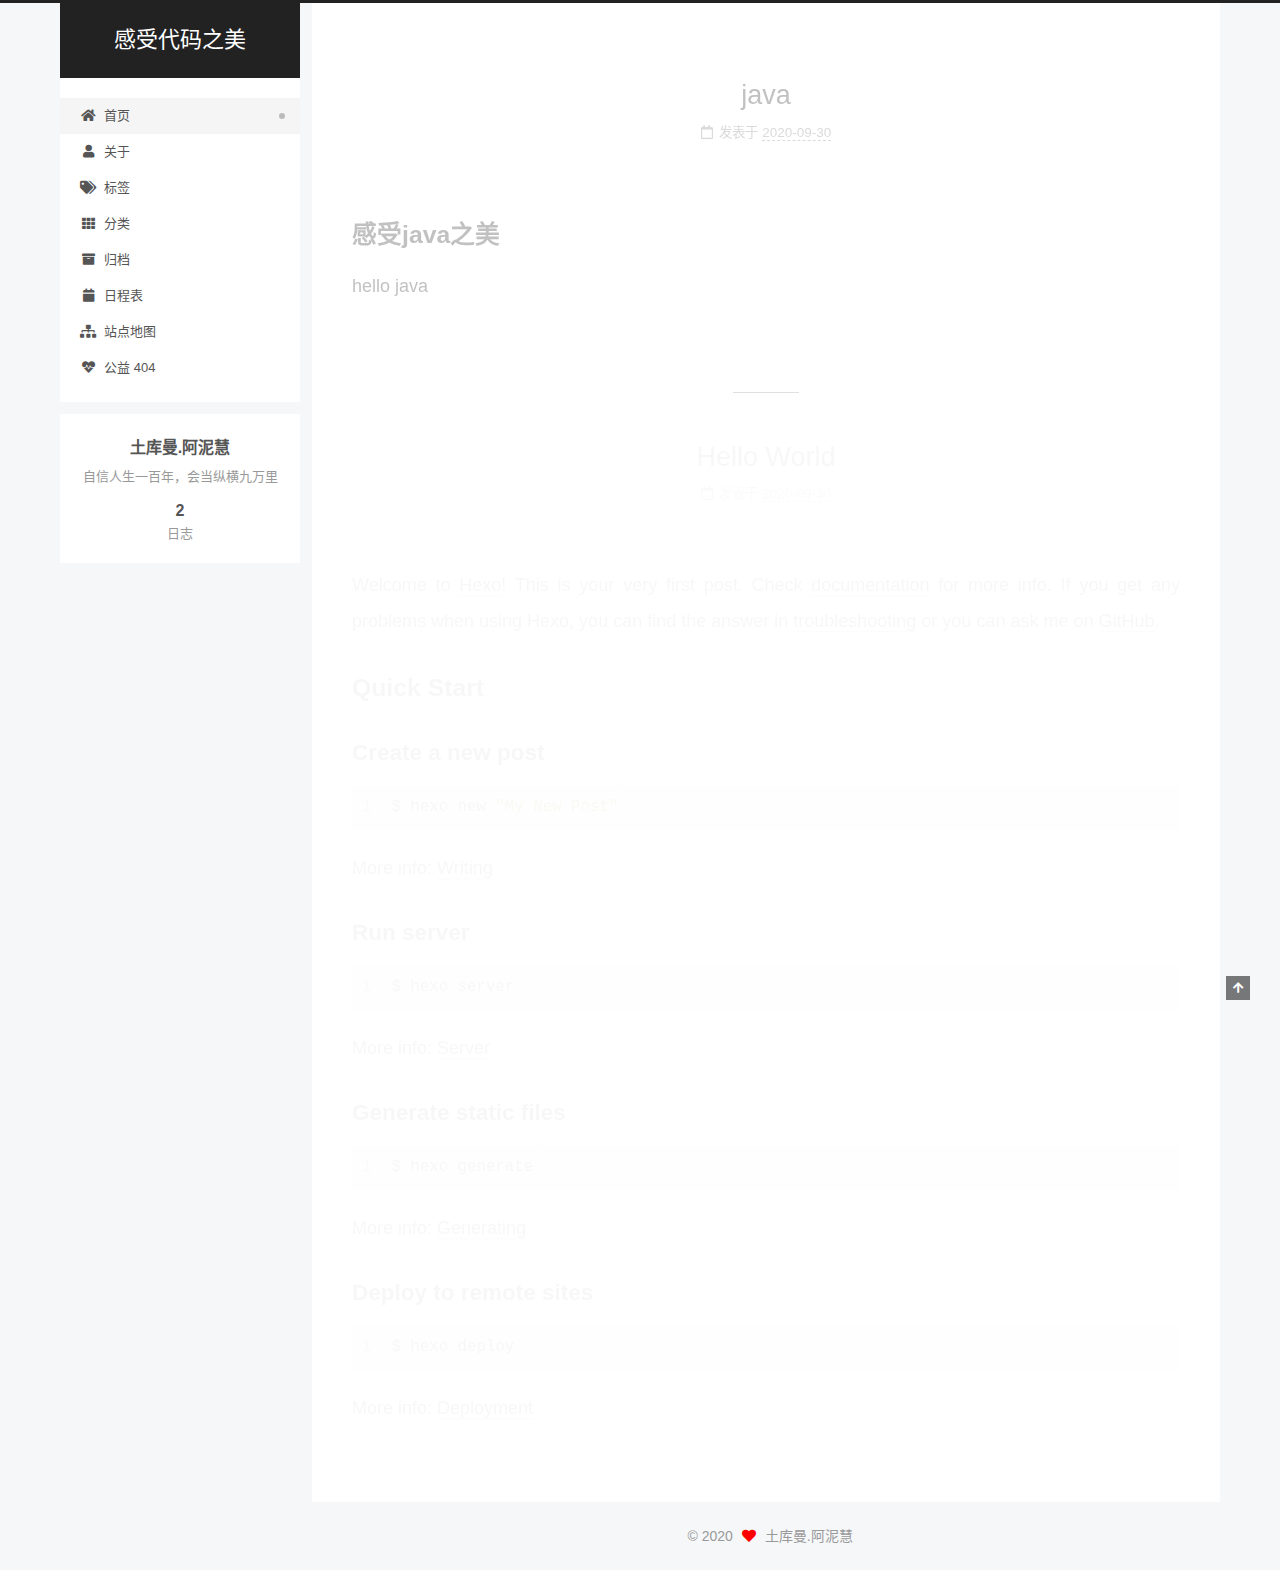
<file: index.html>
<!DOCTYPE html>
<html lang="zh-CN">
<head>
  <meta charset="UTF-8">
<meta name="viewport" content="width=device-width, initial-scale=1, maximum-scale=2">
<meta name="theme-color" content="#222">
<meta name="generator" content="Hexo 5.2.0">
  <link rel="apple-touch-icon" sizes="180x180" href="/images/apple-touch-icon-next.png">
  <link rel="icon" type="image/png" sizes="32x32" href="/images/favicon-32x32-next.png">
  <link rel="icon" type="image/png" sizes="16x16" href="/images/favicon-16x16-next.png">
  <link rel="mask-icon" href="/images/logo.svg" color="#222">

<link rel="stylesheet" href="/css/main.css">


<link rel="stylesheet" href="/lib/font-awesome/css/all.min.css">

<script id="hexo-configurations">
    var NexT = window.NexT || {};
    var CONFIG = {"hostname":"example.com","root":"/","scheme":"Pisces","version":"7.8.0","exturl":false,"sidebar":{"position":"left","display":"post","padding":18,"offset":12,"onmobile":false},"copycode":{"enable":false,"show_result":false,"style":null},"back2top":{"enable":true,"sidebar":false,"scrollpercent":false},"bookmark":{"enable":false,"color":"#222","save":"auto"},"fancybox":false,"mediumzoom":false,"lazyload":false,"pangu":false,"comments":{"style":"tabs","active":null,"storage":true,"lazyload":false,"nav":null},"algolia":{"hits":{"per_page":10},"labels":{"input_placeholder":"Search for Posts","hits_empty":"We didn't find any results for the search: ${query}","hits_stats":"${hits} results found in ${time} ms"}},"localsearch":{"enable":false,"trigger":"auto","top_n_per_article":1,"unescape":false,"preload":false},"motion":{"enable":true,"async":false,"transition":{"post_block":"fadeIn","post_header":"slideDownIn","post_body":"slideDownIn","coll_header":"slideLeftIn","sidebar":"slideUpIn"}}};
  </script>

  <meta name="description" content="自信人生一百年，会当纵横九万里">
<meta property="og:type" content="website">
<meta property="og:title" content="感受代码之美">
<meta property="og:url" content="http://example.com/index.html">
<meta property="og:site_name" content="感受代码之美">
<meta property="og:description" content="自信人生一百年，会当纵横九万里">
<meta property="og:locale" content="zh_CN">
<meta property="article:author" content="土库曼.阿泥慧">
<meta name="twitter:card" content="summary">

<link rel="canonical" href="http://example.com/">


<script id="page-configurations">
  // https://hexo.io/docs/variables.html
  CONFIG.page = {
    sidebar: "",
    isHome : true,
    isPost : false,
    lang   : 'zh-CN'
  };
</script>

  <title>感受代码之美</title>
  






  <noscript>
  <style>
  .use-motion .brand,
  .use-motion .menu-item,
  .sidebar-inner,
  .use-motion .post-block,
  .use-motion .pagination,
  .use-motion .comments,
  .use-motion .post-header,
  .use-motion .post-body,
  .use-motion .collection-header { opacity: initial; }

  .use-motion .site-title,
  .use-motion .site-subtitle {
    opacity: initial;
    top: initial;
  }

  .use-motion .logo-line-before i { left: initial; }
  .use-motion .logo-line-after i { right: initial; }
  </style>
</noscript>

</head>

<body itemscope itemtype="http://schema.org/WebPage">
  <div class="container use-motion">
    <div class="headband"></div>

    <header class="header" itemscope itemtype="http://schema.org/WPHeader">
      <div class="header-inner"><div class="site-brand-container">
  <div class="site-nav-toggle">
    <div class="toggle" aria-label="切换导航栏">
      <span class="toggle-line toggle-line-first"></span>
      <span class="toggle-line toggle-line-middle"></span>
      <span class="toggle-line toggle-line-last"></span>
    </div>
  </div>

  <div class="site-meta">

    <a href="/" class="brand" rel="start">
      <span class="logo-line-before"><i></i></span>
      <h1 class="site-title">感受代码之美</h1>
      <span class="logo-line-after"><i></i></span>
    </a>
  </div>

  <div class="site-nav-right">
    <div class="toggle popup-trigger">
    </div>
  </div>
</div>




<nav class="site-nav">
  <ul id="menu" class="main-menu menu">
        <li class="menu-item menu-item-home">

    <a href="/" rel="section"><i class="fa fa-home fa-fw"></i>首页</a>

  </li>
        <li class="menu-item menu-item-about">

    <a href="/about/" rel="section"><i class="fa fa-user fa-fw"></i>关于</a>

  </li>
        <li class="menu-item menu-item-tags">

    <a href="/tags/" rel="section"><i class="fa fa-tags fa-fw"></i>标签</a>

  </li>
        <li class="menu-item menu-item-categories">

    <a href="/categories/" rel="section"><i class="fa fa-th fa-fw"></i>分类</a>

  </li>
        <li class="menu-item menu-item-archives">

    <a href="/archives/" rel="section"><i class="fa fa-archive fa-fw"></i>归档</a>

  </li>
        <li class="menu-item menu-item-schedule">

    <a href="/schedule/" rel="section"><i class="fa fa-calendar fa-fw"></i>日程表</a>

  </li>
        <li class="menu-item menu-item-sitemap">

    <a href="/sitemap.xml" rel="section"><i class="fa fa-sitemap fa-fw"></i>站点地图</a>

  </li>
        <li class="menu-item menu-item-commonweal">

    <a href="/404/" rel="section"><i class="fa fa-heartbeat fa-fw"></i>公益 404</a>

  </li>
  </ul>
</nav>




</div>
    </header>

    
  <div class="back-to-top">
    <i class="fa fa-arrow-up"></i>
    <span>0%</span>
  </div>


    <main class="main">
      <div class="main-inner">
        <div class="content-wrap">
          

          <div class="content index posts-expand">
            
      
  
  
  <article itemscope itemtype="http://schema.org/Article" class="post-block" lang="zh-CN">
    <link itemprop="mainEntityOfPage" href="http://example.com/2020/09/30/%E6%84%9F%E5%8F%97java%E4%B9%8B%E7%BE%8E/">

    <span hidden itemprop="author" itemscope itemtype="http://schema.org/Person">
      <meta itemprop="image" content="/images/avatar.gif">
      <meta itemprop="name" content="土库曼.阿泥慧">
      <meta itemprop="description" content="自信人生一百年，会当纵横九万里">
    </span>

    <span hidden itemprop="publisher" itemscope itemtype="http://schema.org/Organization">
      <meta itemprop="name" content="感受代码之美">
    </span>
      <header class="post-header">
        <h2 class="post-title" itemprop="name headline">
          
            <a href="/2020/09/30/%E6%84%9F%E5%8F%97java%E4%B9%8B%E7%BE%8E/" class="post-title-link" itemprop="url">java</a>
        </h2>

        <div class="post-meta">
            <span class="post-meta-item">
              <span class="post-meta-item-icon">
                <i class="far fa-calendar"></i>
              </span>
              <span class="post-meta-item-text">发表于</span>
              

              <time title="创建时间：2020-09-30 23:47:59 / 修改时间：23:53:55" itemprop="dateCreated datePublished" datetime="2020-09-30T23:47:59+08:00">2020-09-30</time>
            </span>

          

        </div>
      </header>

    
    
    
    <div class="post-body" itemprop="articleBody">

      
          <h2 id="感受java之美"><a href="#感受java之美" class="headerlink" title="感受java之美"></a>感受java之美</h2><p>hello java</p>

      
    </div>

    
    
    
      <footer class="post-footer">
        <div class="post-eof"></div>
      </footer>
  </article>
  
  
  

      
  
  
  <article itemscope itemtype="http://schema.org/Article" class="post-block" lang="zh-CN">
    <link itemprop="mainEntityOfPage" href="http://example.com/2020/09/30/hello-world/">

    <span hidden itemprop="author" itemscope itemtype="http://schema.org/Person">
      <meta itemprop="image" content="/images/avatar.gif">
      <meta itemprop="name" content="土库曼.阿泥慧">
      <meta itemprop="description" content="自信人生一百年，会当纵横九万里">
    </span>

    <span hidden itemprop="publisher" itemscope itemtype="http://schema.org/Organization">
      <meta itemprop="name" content="感受代码之美">
    </span>
      <header class="post-header">
        <h2 class="post-title" itemprop="name headline">
          
            <a href="/2020/09/30/hello-world/" class="post-title-link" itemprop="url">Hello World</a>
        </h2>

        <div class="post-meta">
            <span class="post-meta-item">
              <span class="post-meta-item-icon">
                <i class="far fa-calendar"></i>
              </span>
              <span class="post-meta-item-text">发表于</span>
              

              <time title="创建时间：2020-09-30 20:27:46 / 修改时间：23:53:37" itemprop="dateCreated datePublished" datetime="2020-09-30T20:27:46+08:00">2020-09-30</time>
            </span>

          

        </div>
      </header>

    
    
    
    <div class="post-body" itemprop="articleBody">

      
          <p>Welcome to <a target="_blank" rel="noopener" href="https://hexo.io/">Hexo</a>! This is your very first post. Check <a target="_blank" rel="noopener" href="https://hexo.io/docs/">documentation</a> for more info. If you get any problems when using Hexo, you can find the answer in <a target="_blank" rel="noopener" href="https://hexo.io/docs/troubleshooting.html">troubleshooting</a> or you can ask me on <a target="_blank" rel="noopener" href="https://github.com/hexojs/hexo/issues">GitHub</a>.</p>
<h2 id="Quick-Start"><a href="#Quick-Start" class="headerlink" title="Quick Start"></a>Quick Start</h2><h3 id="Create-a-new-post"><a href="#Create-a-new-post" class="headerlink" title="Create a new post"></a>Create a new post</h3><figure class="highlight bash"><table><tr><td class="gutter"><pre><span class="line">1</span><br></pre></td><td class="code"><pre><span class="line">$ hexo new <span class="string">&quot;My New Post&quot;</span></span><br></pre></td></tr></table></figure>

<p>More info: <a target="_blank" rel="noopener" href="https://hexo.io/docs/writing.html">Writing</a></p>
<h3 id="Run-server"><a href="#Run-server" class="headerlink" title="Run server"></a>Run server</h3><figure class="highlight bash"><table><tr><td class="gutter"><pre><span class="line">1</span><br></pre></td><td class="code"><pre><span class="line">$ hexo server</span><br></pre></td></tr></table></figure>

<p>More info: <a target="_blank" rel="noopener" href="https://hexo.io/docs/server.html">Server</a></p>
<h3 id="Generate-static-files"><a href="#Generate-static-files" class="headerlink" title="Generate static files"></a>Generate static files</h3><figure class="highlight bash"><table><tr><td class="gutter"><pre><span class="line">1</span><br></pre></td><td class="code"><pre><span class="line">$ hexo generate</span><br></pre></td></tr></table></figure>

<p>More info: <a target="_blank" rel="noopener" href="https://hexo.io/docs/generating.html">Generating</a></p>
<h3 id="Deploy-to-remote-sites"><a href="#Deploy-to-remote-sites" class="headerlink" title="Deploy to remote sites"></a>Deploy to remote sites</h3><figure class="highlight bash"><table><tr><td class="gutter"><pre><span class="line">1</span><br></pre></td><td class="code"><pre><span class="line">$ hexo deploy</span><br></pre></td></tr></table></figure>

<p>More info: <a target="_blank" rel="noopener" href="https://hexo.io/docs/one-command-deployment.html">Deployment</a></p>

      
    </div>

    
    
    
      <footer class="post-footer">
        <div class="post-eof"></div>
      </footer>
  </article>
  
  
  


  



          </div>
          

<script>
  window.addEventListener('tabs:register', () => {
    let { activeClass } = CONFIG.comments;
    if (CONFIG.comments.storage) {
      activeClass = localStorage.getItem('comments_active') || activeClass;
    }
    if (activeClass) {
      let activeTab = document.querySelector(`a[href="#comment-${activeClass}"]`);
      if (activeTab) {
        activeTab.click();
      }
    }
  });
  if (CONFIG.comments.storage) {
    window.addEventListener('tabs:click', event => {
      if (!event.target.matches('.tabs-comment .tab-content .tab-pane')) return;
      let commentClass = event.target.classList[1];
      localStorage.setItem('comments_active', commentClass);
    });
  }
</script>

        </div>
          
  
  <div class="toggle sidebar-toggle">
    <span class="toggle-line toggle-line-first"></span>
    <span class="toggle-line toggle-line-middle"></span>
    <span class="toggle-line toggle-line-last"></span>
  </div>

  <aside class="sidebar">
    <div class="sidebar-inner">

      <ul class="sidebar-nav motion-element">
        <li class="sidebar-nav-toc">
          文章目录
        </li>
        <li class="sidebar-nav-overview">
          站点概览
        </li>
      </ul>

      <!--noindex-->
      <div class="post-toc-wrap sidebar-panel">
      </div>
      <!--/noindex-->

      <div class="site-overview-wrap sidebar-panel">
        <div class="site-author motion-element" itemprop="author" itemscope itemtype="http://schema.org/Person">
  <p class="site-author-name" itemprop="name">土库曼.阿泥慧</p>
  <div class="site-description" itemprop="description">自信人生一百年，会当纵横九万里</div>
</div>
<div class="site-state-wrap motion-element">
  <nav class="site-state">
      <div class="site-state-item site-state-posts">
          <a href="/archives/">
        
          <span class="site-state-item-count">2</span>
          <span class="site-state-item-name">日志</span>
        </a>
      </div>
  </nav>
</div>



      </div>

    </div>
  </aside>
  <div id="sidebar-dimmer"></div>


      </div>
    </main>

    <footer class="footer">
      <div class="footer-inner">
        

        

<div class="copyright">
  
  &copy; 
  <span itemprop="copyrightYear">2020</span>
  <span class="with-love">
    <i class="fa fa-heart"></i>
  </span>
  <span class="author" itemprop="copyrightHolder">土库曼.阿泥慧</span>
</div>

        








      </div>
    </footer>
  </div>

  
  <script src="/lib/anime.min.js"></script>
  <script src="/lib/velocity/velocity.min.js"></script>
  <script src="/lib/velocity/velocity.ui.min.js"></script>

<script src="/js/utils.js"></script>

<script src="/js/motion.js"></script>


<script src="/js/schemes/pisces.js"></script>


<script src="/js/next-boot.js"></script>




  















  

  

</body>
</html>
</file>
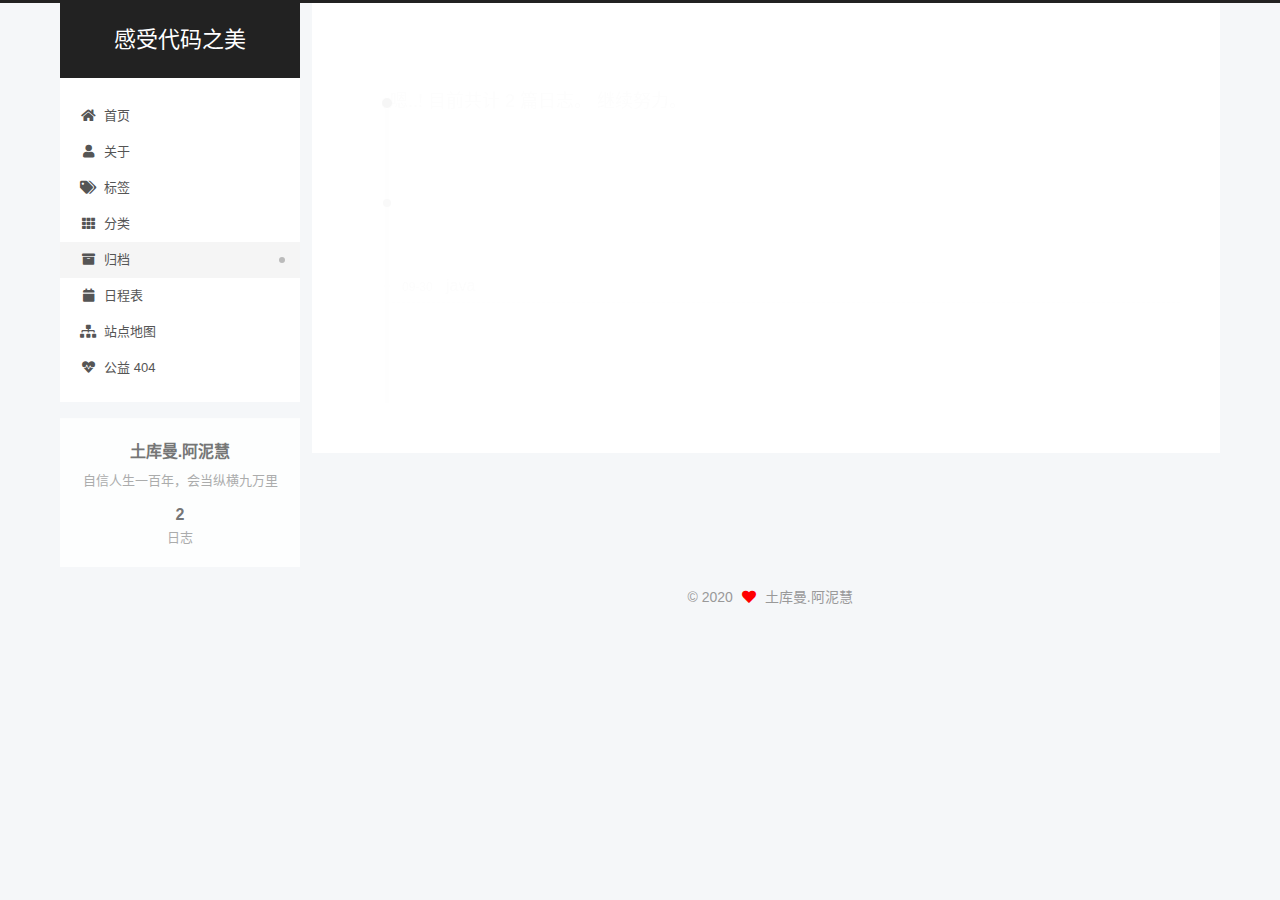
<file: archives/index.html>
<!DOCTYPE html>
<html lang="zh-CN">
<head>
  <meta charset="UTF-8">
<meta name="viewport" content="width=device-width, initial-scale=1, maximum-scale=2">
<meta name="theme-color" content="#222">
<meta name="generator" content="Hexo 5.2.0">
  <link rel="apple-touch-icon" sizes="180x180" href="/images/apple-touch-icon-next.png">
  <link rel="icon" type="image/png" sizes="32x32" href="/images/favicon-32x32-next.png">
  <link rel="icon" type="image/png" sizes="16x16" href="/images/favicon-16x16-next.png">
  <link rel="mask-icon" href="/images/logo.svg" color="#222">

<link rel="stylesheet" href="/css/main.css">


<link rel="stylesheet" href="/lib/font-awesome/css/all.min.css">

<script id="hexo-configurations">
    var NexT = window.NexT || {};
    var CONFIG = {"hostname":"example.com","root":"/","scheme":"Pisces","version":"7.8.0","exturl":false,"sidebar":{"position":"left","display":"post","padding":18,"offset":12,"onmobile":false},"copycode":{"enable":false,"show_result":false,"style":null},"back2top":{"enable":true,"sidebar":false,"scrollpercent":false},"bookmark":{"enable":false,"color":"#222","save":"auto"},"fancybox":false,"mediumzoom":false,"lazyload":false,"pangu":false,"comments":{"style":"tabs","active":null,"storage":true,"lazyload":false,"nav":null},"algolia":{"hits":{"per_page":10},"labels":{"input_placeholder":"Search for Posts","hits_empty":"We didn't find any results for the search: ${query}","hits_stats":"${hits} results found in ${time} ms"}},"localsearch":{"enable":false,"trigger":"auto","top_n_per_article":1,"unescape":false,"preload":false},"motion":{"enable":true,"async":false,"transition":{"post_block":"fadeIn","post_header":"slideDownIn","post_body":"slideDownIn","coll_header":"slideLeftIn","sidebar":"slideUpIn"}}};
  </script>

  <meta name="description" content="自信人生一百年，会当纵横九万里">
<meta property="og:type" content="website">
<meta property="og:title" content="感受代码之美">
<meta property="og:url" content="http://example.com/archives/index.html">
<meta property="og:site_name" content="感受代码之美">
<meta property="og:description" content="自信人生一百年，会当纵横九万里">
<meta property="og:locale" content="zh_CN">
<meta property="article:author" content="土库曼.阿泥慧">
<meta name="twitter:card" content="summary">

<link rel="canonical" href="http://example.com/archives/">


<script id="page-configurations">
  // https://hexo.io/docs/variables.html
  CONFIG.page = {
    sidebar: "",
    isHome : false,
    isPost : false,
    lang   : 'zh-CN'
  };
</script>

  <title>归档 | 感受代码之美</title>
  






  <noscript>
  <style>
  .use-motion .brand,
  .use-motion .menu-item,
  .sidebar-inner,
  .use-motion .post-block,
  .use-motion .pagination,
  .use-motion .comments,
  .use-motion .post-header,
  .use-motion .post-body,
  .use-motion .collection-header { opacity: initial; }

  .use-motion .site-title,
  .use-motion .site-subtitle {
    opacity: initial;
    top: initial;
  }

  .use-motion .logo-line-before i { left: initial; }
  .use-motion .logo-line-after i { right: initial; }
  </style>
</noscript>

</head>

<body itemscope itemtype="http://schema.org/WebPage">
  <div class="container use-motion">
    <div class="headband"></div>

    <header class="header" itemscope itemtype="http://schema.org/WPHeader">
      <div class="header-inner"><div class="site-brand-container">
  <div class="site-nav-toggle">
    <div class="toggle" aria-label="切换导航栏">
      <span class="toggle-line toggle-line-first"></span>
      <span class="toggle-line toggle-line-middle"></span>
      <span class="toggle-line toggle-line-last"></span>
    </div>
  </div>

  <div class="site-meta">

    <a href="/" class="brand" rel="start">
      <span class="logo-line-before"><i></i></span>
      <h1 class="site-title">感受代码之美</h1>
      <span class="logo-line-after"><i></i></span>
    </a>
  </div>

  <div class="site-nav-right">
    <div class="toggle popup-trigger">
    </div>
  </div>
</div>




<nav class="site-nav">
  <ul id="menu" class="main-menu menu">
        <li class="menu-item menu-item-home">

    <a href="/" rel="section"><i class="fa fa-home fa-fw"></i>首页</a>

  </li>
        <li class="menu-item menu-item-about">

    <a href="/about/" rel="section"><i class="fa fa-user fa-fw"></i>关于</a>

  </li>
        <li class="menu-item menu-item-tags">

    <a href="/tags/" rel="section"><i class="fa fa-tags fa-fw"></i>标签</a>

  </li>
        <li class="menu-item menu-item-categories">

    <a href="/categories/" rel="section"><i class="fa fa-th fa-fw"></i>分类</a>

  </li>
        <li class="menu-item menu-item-archives">

    <a href="/archives/" rel="section"><i class="fa fa-archive fa-fw"></i>归档</a>

  </li>
        <li class="menu-item menu-item-schedule">

    <a href="/schedule/" rel="section"><i class="fa fa-calendar fa-fw"></i>日程表</a>

  </li>
        <li class="menu-item menu-item-sitemap">

    <a href="/sitemap.xml" rel="section"><i class="fa fa-sitemap fa-fw"></i>站点地图</a>

  </li>
        <li class="menu-item menu-item-commonweal">

    <a href="/404/" rel="section"><i class="fa fa-heartbeat fa-fw"></i>公益 404</a>

  </li>
  </ul>
</nav>




</div>
    </header>

    
  <div class="back-to-top">
    <i class="fa fa-arrow-up"></i>
    <span>0%</span>
  </div>


    <main class="main">
      <div class="main-inner">
        <div class="content-wrap">
          

          <div class="content archive">
            

  
  
  
  <div class="post-block">
    <div class="posts-collapse">
      <div class="collection-title">
        <span class="collection-header">嗯..! 目前共计 2 篇日志。 继续努力。</span>
      </div>

      
    <div class="collection-year">
      <span class="collection-header">2020</span>
    </div>

  <article itemscope itemtype="http://schema.org/Article">
    <header class="post-header">

      <div class="post-meta">
        <time itemprop="dateCreated"
              datetime="2020-09-30T23:47:59+08:00"
              content="2020-09-30">
          09-30
        </time>
      </div>

      <div class="post-title">
          <a class="post-title-link" href="/2020/09/30/%E6%84%9F%E5%8F%97java%E4%B9%8B%E7%BE%8E/" itemprop="url">
            <span itemprop="name">java</span>
          </a>
      </div>

    </header>
  </article>

  <article itemscope itemtype="http://schema.org/Article">
    <header class="post-header">

      <div class="post-meta">
        <time itemprop="dateCreated"
              datetime="2020-09-30T20:27:46+08:00"
              content="2020-09-30">
          09-30
        </time>
      </div>

      <div class="post-title">
          <a class="post-title-link" href="/2020/09/30/hello-world/" itemprop="url">
            <span itemprop="name">Hello World</span>
          </a>
      </div>

    </header>
  </article>


    </div>
  </div>
  
  
  

  



          </div>
          

<script>
  window.addEventListener('tabs:register', () => {
    let { activeClass } = CONFIG.comments;
    if (CONFIG.comments.storage) {
      activeClass = localStorage.getItem('comments_active') || activeClass;
    }
    if (activeClass) {
      let activeTab = document.querySelector(`a[href="#comment-${activeClass}"]`);
      if (activeTab) {
        activeTab.click();
      }
    }
  });
  if (CONFIG.comments.storage) {
    window.addEventListener('tabs:click', event => {
      if (!event.target.matches('.tabs-comment .tab-content .tab-pane')) return;
      let commentClass = event.target.classList[1];
      localStorage.setItem('comments_active', commentClass);
    });
  }
</script>

        </div>
          
  
  <div class="toggle sidebar-toggle">
    <span class="toggle-line toggle-line-first"></span>
    <span class="toggle-line toggle-line-middle"></span>
    <span class="toggle-line toggle-line-last"></span>
  </div>

  <aside class="sidebar">
    <div class="sidebar-inner">

      <ul class="sidebar-nav motion-element">
        <li class="sidebar-nav-toc">
          文章目录
        </li>
        <li class="sidebar-nav-overview">
          站点概览
        </li>
      </ul>

      <!--noindex-->
      <div class="post-toc-wrap sidebar-panel">
      </div>
      <!--/noindex-->

      <div class="site-overview-wrap sidebar-panel">
        <div class="site-author motion-element" itemprop="author" itemscope itemtype="http://schema.org/Person">
  <p class="site-author-name" itemprop="name">土库曼.阿泥慧</p>
  <div class="site-description" itemprop="description">自信人生一百年，会当纵横九万里</div>
</div>
<div class="site-state-wrap motion-element">
  <nav class="site-state">
      <div class="site-state-item site-state-posts">
          <a href="/archives/">
        
          <span class="site-state-item-count">2</span>
          <span class="site-state-item-name">日志</span>
        </a>
      </div>
  </nav>
</div>



      </div>

    </div>
  </aside>
  <div id="sidebar-dimmer"></div>


      </div>
    </main>

    <footer class="footer">
      <div class="footer-inner">
        

        

<div class="copyright">
  
  &copy; 
  <span itemprop="copyrightYear">2020</span>
  <span class="with-love">
    <i class="fa fa-heart"></i>
  </span>
  <span class="author" itemprop="copyrightHolder">土库曼.阿泥慧</span>
</div>

        








      </div>
    </footer>
  </div>

  
  <script src="/lib/anime.min.js"></script>
  <script src="/lib/velocity/velocity.min.js"></script>
  <script src="/lib/velocity/velocity.ui.min.js"></script>

<script src="/js/utils.js"></script>

<script src="/js/motion.js"></script>


<script src="/js/schemes/pisces.js"></script>


<script src="/js/next-boot.js"></script>




  















  

  

</body>
</html>
</file>
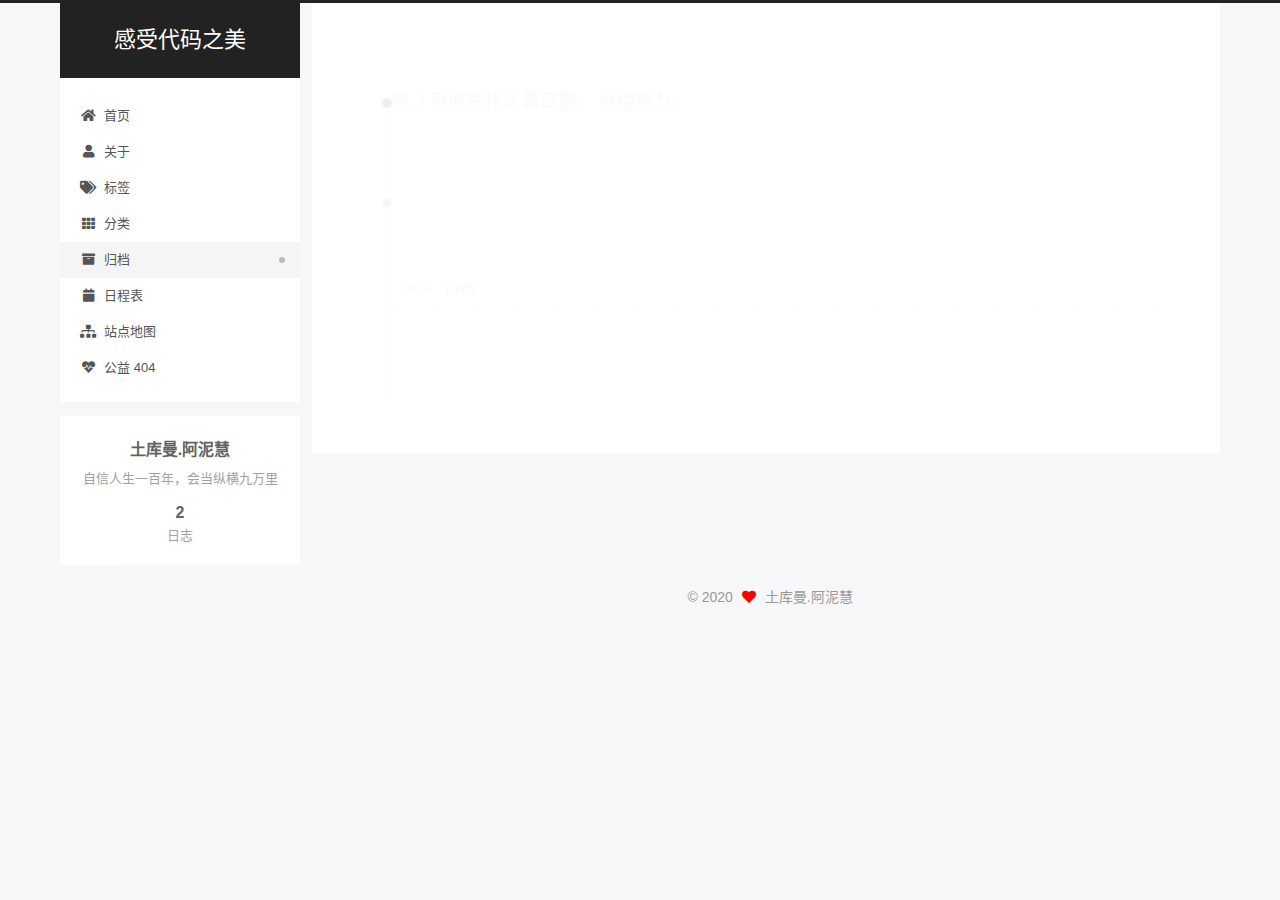
<file: archives/2020/index.html>
<!DOCTYPE html>
<html lang="zh-CN">
<head>
  <meta charset="UTF-8">
<meta name="viewport" content="width=device-width, initial-scale=1, maximum-scale=2">
<meta name="theme-color" content="#222">
<meta name="generator" content="Hexo 5.2.0">
  <link rel="apple-touch-icon" sizes="180x180" href="/images/apple-touch-icon-next.png">
  <link rel="icon" type="image/png" sizes="32x32" href="/images/favicon-32x32-next.png">
  <link rel="icon" type="image/png" sizes="16x16" href="/images/favicon-16x16-next.png">
  <link rel="mask-icon" href="/images/logo.svg" color="#222">

<link rel="stylesheet" href="/css/main.css">


<link rel="stylesheet" href="/lib/font-awesome/css/all.min.css">

<script id="hexo-configurations">
    var NexT = window.NexT || {};
    var CONFIG = {"hostname":"example.com","root":"/","scheme":"Pisces","version":"7.8.0","exturl":false,"sidebar":{"position":"left","display":"post","padding":18,"offset":12,"onmobile":false},"copycode":{"enable":false,"show_result":false,"style":null},"back2top":{"enable":true,"sidebar":false,"scrollpercent":false},"bookmark":{"enable":false,"color":"#222","save":"auto"},"fancybox":false,"mediumzoom":false,"lazyload":false,"pangu":false,"comments":{"style":"tabs","active":null,"storage":true,"lazyload":false,"nav":null},"algolia":{"hits":{"per_page":10},"labels":{"input_placeholder":"Search for Posts","hits_empty":"We didn't find any results for the search: ${query}","hits_stats":"${hits} results found in ${time} ms"}},"localsearch":{"enable":false,"trigger":"auto","top_n_per_article":1,"unescape":false,"preload":false},"motion":{"enable":true,"async":false,"transition":{"post_block":"fadeIn","post_header":"slideDownIn","post_body":"slideDownIn","coll_header":"slideLeftIn","sidebar":"slideUpIn"}}};
  </script>

  <meta name="description" content="自信人生一百年，会当纵横九万里">
<meta property="og:type" content="website">
<meta property="og:title" content="感受代码之美">
<meta property="og:url" content="http://example.com/archives/2020/index.html">
<meta property="og:site_name" content="感受代码之美">
<meta property="og:description" content="自信人生一百年，会当纵横九万里">
<meta property="og:locale" content="zh_CN">
<meta property="article:author" content="土库曼.阿泥慧">
<meta name="twitter:card" content="summary">

<link rel="canonical" href="http://example.com/archives/2020/">


<script id="page-configurations">
  // https://hexo.io/docs/variables.html
  CONFIG.page = {
    sidebar: "",
    isHome : false,
    isPost : false,
    lang   : 'zh-CN'
  };
</script>

  <title>归档 | 感受代码之美</title>
  






  <noscript>
  <style>
  .use-motion .brand,
  .use-motion .menu-item,
  .sidebar-inner,
  .use-motion .post-block,
  .use-motion .pagination,
  .use-motion .comments,
  .use-motion .post-header,
  .use-motion .post-body,
  .use-motion .collection-header { opacity: initial; }

  .use-motion .site-title,
  .use-motion .site-subtitle {
    opacity: initial;
    top: initial;
  }

  .use-motion .logo-line-before i { left: initial; }
  .use-motion .logo-line-after i { right: initial; }
  </style>
</noscript>

</head>

<body itemscope itemtype="http://schema.org/WebPage">
  <div class="container use-motion">
    <div class="headband"></div>

    <header class="header" itemscope itemtype="http://schema.org/WPHeader">
      <div class="header-inner"><div class="site-brand-container">
  <div class="site-nav-toggle">
    <div class="toggle" aria-label="切换导航栏">
      <span class="toggle-line toggle-line-first"></span>
      <span class="toggle-line toggle-line-middle"></span>
      <span class="toggle-line toggle-line-last"></span>
    </div>
  </div>

  <div class="site-meta">

    <a href="/" class="brand" rel="start">
      <span class="logo-line-before"><i></i></span>
      <h1 class="site-title">感受代码之美</h1>
      <span class="logo-line-after"><i></i></span>
    </a>
  </div>

  <div class="site-nav-right">
    <div class="toggle popup-trigger">
    </div>
  </div>
</div>




<nav class="site-nav">
  <ul id="menu" class="main-menu menu">
        <li class="menu-item menu-item-home">

    <a href="/" rel="section"><i class="fa fa-home fa-fw"></i>首页</a>

  </li>
        <li class="menu-item menu-item-about">

    <a href="/about/" rel="section"><i class="fa fa-user fa-fw"></i>关于</a>

  </li>
        <li class="menu-item menu-item-tags">

    <a href="/tags/" rel="section"><i class="fa fa-tags fa-fw"></i>标签</a>

  </li>
        <li class="menu-item menu-item-categories">

    <a href="/categories/" rel="section"><i class="fa fa-th fa-fw"></i>分类</a>

  </li>
        <li class="menu-item menu-item-archives">

    <a href="/archives/" rel="section"><i class="fa fa-archive fa-fw"></i>归档</a>

  </li>
        <li class="menu-item menu-item-schedule">

    <a href="/schedule/" rel="section"><i class="fa fa-calendar fa-fw"></i>日程表</a>

  </li>
        <li class="menu-item menu-item-sitemap">

    <a href="/sitemap.xml" rel="section"><i class="fa fa-sitemap fa-fw"></i>站点地图</a>

  </li>
        <li class="menu-item menu-item-commonweal">

    <a href="/404/" rel="section"><i class="fa fa-heartbeat fa-fw"></i>公益 404</a>

  </li>
  </ul>
</nav>




</div>
    </header>

    
  <div class="back-to-top">
    <i class="fa fa-arrow-up"></i>
    <span>0%</span>
  </div>


    <main class="main">
      <div class="main-inner">
        <div class="content-wrap">
          

          <div class="content archive">
            

  
  
  
  <div class="post-block">
    <div class="posts-collapse">
      <div class="collection-title">
        <span class="collection-header">嗯..! 目前共计 2 篇日志。 继续努力。</span>
      </div>

      
    <div class="collection-year">
      <span class="collection-header">2020</span>
    </div>

  <article itemscope itemtype="http://schema.org/Article">
    <header class="post-header">

      <div class="post-meta">
        <time itemprop="dateCreated"
              datetime="2020-09-30T23:47:59+08:00"
              content="2020-09-30">
          09-30
        </time>
      </div>

      <div class="post-title">
          <a class="post-title-link" href="/2020/09/30/%E6%84%9F%E5%8F%97java%E4%B9%8B%E7%BE%8E/" itemprop="url">
            <span itemprop="name">java</span>
          </a>
      </div>

    </header>
  </article>

  <article itemscope itemtype="http://schema.org/Article">
    <header class="post-header">

      <div class="post-meta">
        <time itemprop="dateCreated"
              datetime="2020-09-30T20:27:46+08:00"
              content="2020-09-30">
          09-30
        </time>
      </div>

      <div class="post-title">
          <a class="post-title-link" href="/2020/09/30/hello-world/" itemprop="url">
            <span itemprop="name">Hello World</span>
          </a>
      </div>

    </header>
  </article>


    </div>
  </div>
  
  
  

  



          </div>
          

<script>
  window.addEventListener('tabs:register', () => {
    let { activeClass } = CONFIG.comments;
    if (CONFIG.comments.storage) {
      activeClass = localStorage.getItem('comments_active') || activeClass;
    }
    if (activeClass) {
      let activeTab = document.querySelector(`a[href="#comment-${activeClass}"]`);
      if (activeTab) {
        activeTab.click();
      }
    }
  });
  if (CONFIG.comments.storage) {
    window.addEventListener('tabs:click', event => {
      if (!event.target.matches('.tabs-comment .tab-content .tab-pane')) return;
      let commentClass = event.target.classList[1];
      localStorage.setItem('comments_active', commentClass);
    });
  }
</script>

        </div>
          
  
  <div class="toggle sidebar-toggle">
    <span class="toggle-line toggle-line-first"></span>
    <span class="toggle-line toggle-line-middle"></span>
    <span class="toggle-line toggle-line-last"></span>
  </div>

  <aside class="sidebar">
    <div class="sidebar-inner">

      <ul class="sidebar-nav motion-element">
        <li class="sidebar-nav-toc">
          文章目录
        </li>
        <li class="sidebar-nav-overview">
          站点概览
        </li>
      </ul>

      <!--noindex-->
      <div class="post-toc-wrap sidebar-panel">
      </div>
      <!--/noindex-->

      <div class="site-overview-wrap sidebar-panel">
        <div class="site-author motion-element" itemprop="author" itemscope itemtype="http://schema.org/Person">
  <p class="site-author-name" itemprop="name">土库曼.阿泥慧</p>
  <div class="site-description" itemprop="description">自信人生一百年，会当纵横九万里</div>
</div>
<div class="site-state-wrap motion-element">
  <nav class="site-state">
      <div class="site-state-item site-state-posts">
          <a href="/archives/">
        
          <span class="site-state-item-count">2</span>
          <span class="site-state-item-name">日志</span>
        </a>
      </div>
  </nav>
</div>



      </div>

    </div>
  </aside>
  <div id="sidebar-dimmer"></div>


      </div>
    </main>

    <footer class="footer">
      <div class="footer-inner">
        

        

<div class="copyright">
  
  &copy; 
  <span itemprop="copyrightYear">2020</span>
  <span class="with-love">
    <i class="fa fa-heart"></i>
  </span>
  <span class="author" itemprop="copyrightHolder">土库曼.阿泥慧</span>
</div>

        








      </div>
    </footer>
  </div>

  
  <script src="/lib/anime.min.js"></script>
  <script src="/lib/velocity/velocity.min.js"></script>
  <script src="/lib/velocity/velocity.ui.min.js"></script>

<script src="/js/utils.js"></script>

<script src="/js/motion.js"></script>


<script src="/js/schemes/pisces.js"></script>


<script src="/js/next-boot.js"></script>




  















  

  

</body>
</html>
</file>
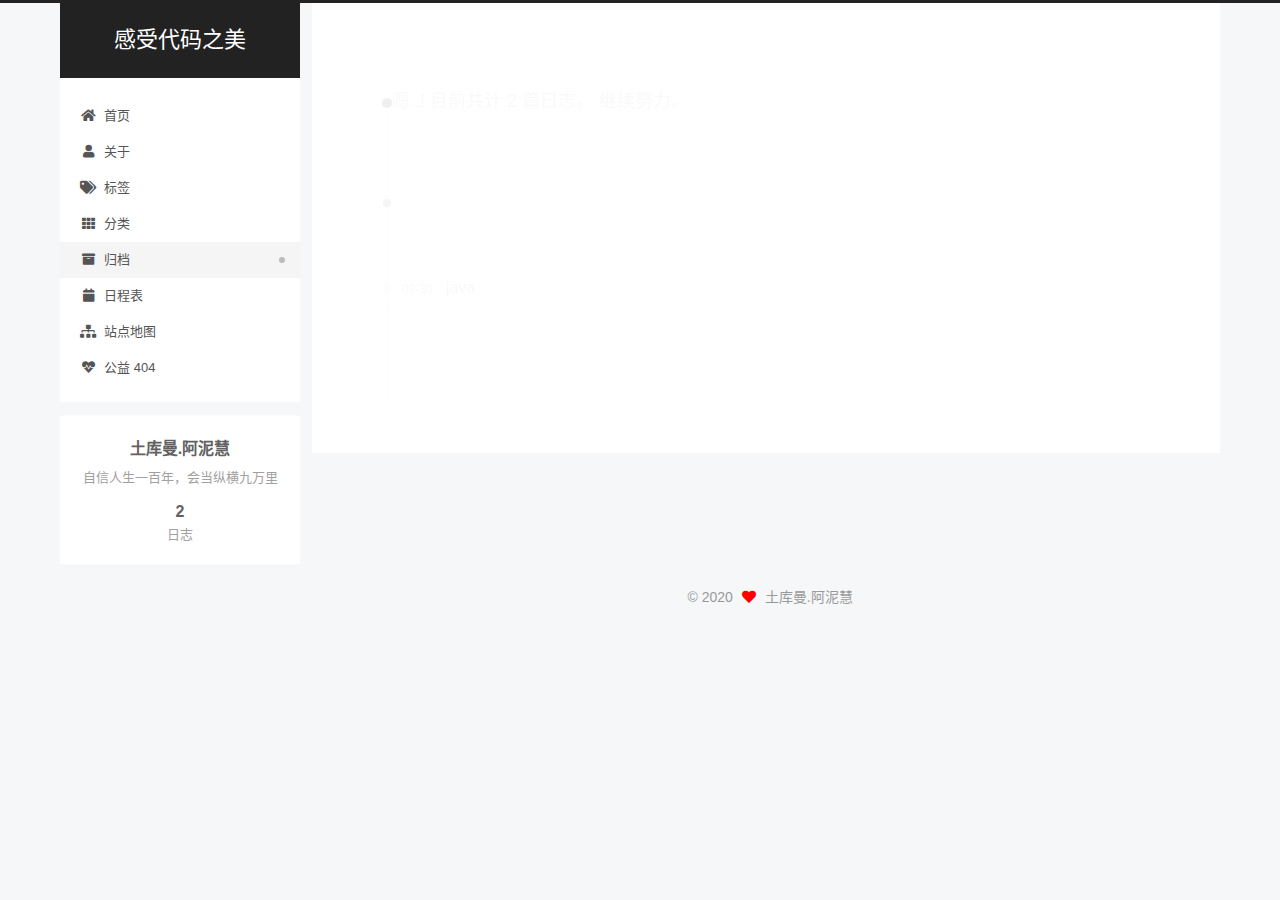
<file: archives/2020/09/index.html>
<!DOCTYPE html>
<html lang="zh-CN">
<head>
  <meta charset="UTF-8">
<meta name="viewport" content="width=device-width, initial-scale=1, maximum-scale=2">
<meta name="theme-color" content="#222">
<meta name="generator" content="Hexo 5.2.0">
  <link rel="apple-touch-icon" sizes="180x180" href="/images/apple-touch-icon-next.png">
  <link rel="icon" type="image/png" sizes="32x32" href="/images/favicon-32x32-next.png">
  <link rel="icon" type="image/png" sizes="16x16" href="/images/favicon-16x16-next.png">
  <link rel="mask-icon" href="/images/logo.svg" color="#222">

<link rel="stylesheet" href="/css/main.css">


<link rel="stylesheet" href="/lib/font-awesome/css/all.min.css">

<script id="hexo-configurations">
    var NexT = window.NexT || {};
    var CONFIG = {"hostname":"example.com","root":"/","scheme":"Pisces","version":"7.8.0","exturl":false,"sidebar":{"position":"left","display":"post","padding":18,"offset":12,"onmobile":false},"copycode":{"enable":false,"show_result":false,"style":null},"back2top":{"enable":true,"sidebar":false,"scrollpercent":false},"bookmark":{"enable":false,"color":"#222","save":"auto"},"fancybox":false,"mediumzoom":false,"lazyload":false,"pangu":false,"comments":{"style":"tabs","active":null,"storage":true,"lazyload":false,"nav":null},"algolia":{"hits":{"per_page":10},"labels":{"input_placeholder":"Search for Posts","hits_empty":"We didn't find any results for the search: ${query}","hits_stats":"${hits} results found in ${time} ms"}},"localsearch":{"enable":false,"trigger":"auto","top_n_per_article":1,"unescape":false,"preload":false},"motion":{"enable":true,"async":false,"transition":{"post_block":"fadeIn","post_header":"slideDownIn","post_body":"slideDownIn","coll_header":"slideLeftIn","sidebar":"slideUpIn"}}};
  </script>

  <meta name="description" content="自信人生一百年，会当纵横九万里">
<meta property="og:type" content="website">
<meta property="og:title" content="感受代码之美">
<meta property="og:url" content="http://example.com/archives/2020/09/index.html">
<meta property="og:site_name" content="感受代码之美">
<meta property="og:description" content="自信人生一百年，会当纵横九万里">
<meta property="og:locale" content="zh_CN">
<meta property="article:author" content="土库曼.阿泥慧">
<meta name="twitter:card" content="summary">

<link rel="canonical" href="http://example.com/archives/2020/09/">


<script id="page-configurations">
  // https://hexo.io/docs/variables.html
  CONFIG.page = {
    sidebar: "",
    isHome : false,
    isPost : false,
    lang   : 'zh-CN'
  };
</script>

  <title>归档 | 感受代码之美</title>
  






  <noscript>
  <style>
  .use-motion .brand,
  .use-motion .menu-item,
  .sidebar-inner,
  .use-motion .post-block,
  .use-motion .pagination,
  .use-motion .comments,
  .use-motion .post-header,
  .use-motion .post-body,
  .use-motion .collection-header { opacity: initial; }

  .use-motion .site-title,
  .use-motion .site-subtitle {
    opacity: initial;
    top: initial;
  }

  .use-motion .logo-line-before i { left: initial; }
  .use-motion .logo-line-after i { right: initial; }
  </style>
</noscript>

</head>

<body itemscope itemtype="http://schema.org/WebPage">
  <div class="container use-motion">
    <div class="headband"></div>

    <header class="header" itemscope itemtype="http://schema.org/WPHeader">
      <div class="header-inner"><div class="site-brand-container">
  <div class="site-nav-toggle">
    <div class="toggle" aria-label="切换导航栏">
      <span class="toggle-line toggle-line-first"></span>
      <span class="toggle-line toggle-line-middle"></span>
      <span class="toggle-line toggle-line-last"></span>
    </div>
  </div>

  <div class="site-meta">

    <a href="/" class="brand" rel="start">
      <span class="logo-line-before"><i></i></span>
      <h1 class="site-title">感受代码之美</h1>
      <span class="logo-line-after"><i></i></span>
    </a>
  </div>

  <div class="site-nav-right">
    <div class="toggle popup-trigger">
    </div>
  </div>
</div>




<nav class="site-nav">
  <ul id="menu" class="main-menu menu">
        <li class="menu-item menu-item-home">

    <a href="/" rel="section"><i class="fa fa-home fa-fw"></i>首页</a>

  </li>
        <li class="menu-item menu-item-about">

    <a href="/about/" rel="section"><i class="fa fa-user fa-fw"></i>关于</a>

  </li>
        <li class="menu-item menu-item-tags">

    <a href="/tags/" rel="section"><i class="fa fa-tags fa-fw"></i>标签</a>

  </li>
        <li class="menu-item menu-item-categories">

    <a href="/categories/" rel="section"><i class="fa fa-th fa-fw"></i>分类</a>

  </li>
        <li class="menu-item menu-item-archives">

    <a href="/archives/" rel="section"><i class="fa fa-archive fa-fw"></i>归档</a>

  </li>
        <li class="menu-item menu-item-schedule">

    <a href="/schedule/" rel="section"><i class="fa fa-calendar fa-fw"></i>日程表</a>

  </li>
        <li class="menu-item menu-item-sitemap">

    <a href="/sitemap.xml" rel="section"><i class="fa fa-sitemap fa-fw"></i>站点地图</a>

  </li>
        <li class="menu-item menu-item-commonweal">

    <a href="/404/" rel="section"><i class="fa fa-heartbeat fa-fw"></i>公益 404</a>

  </li>
  </ul>
</nav>




</div>
    </header>

    
  <div class="back-to-top">
    <i class="fa fa-arrow-up"></i>
    <span>0%</span>
  </div>


    <main class="main">
      <div class="main-inner">
        <div class="content-wrap">
          

          <div class="content archive">
            

  
  
  
  <div class="post-block">
    <div class="posts-collapse">
      <div class="collection-title">
        <span class="collection-header">嗯..! 目前共计 2 篇日志。 继续努力。</span>
      </div>

      
    <div class="collection-year">
      <span class="collection-header">2020</span>
    </div>

  <article itemscope itemtype="http://schema.org/Article">
    <header class="post-header">

      <div class="post-meta">
        <time itemprop="dateCreated"
              datetime="2020-09-30T23:47:59+08:00"
              content="2020-09-30">
          09-30
        </time>
      </div>

      <div class="post-title">
          <a class="post-title-link" href="/2020/09/30/%E6%84%9F%E5%8F%97java%E4%B9%8B%E7%BE%8E/" itemprop="url">
            <span itemprop="name">java</span>
          </a>
      </div>

    </header>
  </article>

  <article itemscope itemtype="http://schema.org/Article">
    <header class="post-header">

      <div class="post-meta">
        <time itemprop="dateCreated"
              datetime="2020-09-30T20:27:46+08:00"
              content="2020-09-30">
          09-30
        </time>
      </div>

      <div class="post-title">
          <a class="post-title-link" href="/2020/09/30/hello-world/" itemprop="url">
            <span itemprop="name">Hello World</span>
          </a>
      </div>

    </header>
  </article>


    </div>
  </div>
  
  
  

  



          </div>
          

<script>
  window.addEventListener('tabs:register', () => {
    let { activeClass } = CONFIG.comments;
    if (CONFIG.comments.storage) {
      activeClass = localStorage.getItem('comments_active') || activeClass;
    }
    if (activeClass) {
      let activeTab = document.querySelector(`a[href="#comment-${activeClass}"]`);
      if (activeTab) {
        activeTab.click();
      }
    }
  });
  if (CONFIG.comments.storage) {
    window.addEventListener('tabs:click', event => {
      if (!event.target.matches('.tabs-comment .tab-content .tab-pane')) return;
      let commentClass = event.target.classList[1];
      localStorage.setItem('comments_active', commentClass);
    });
  }
</script>

        </div>
          
  
  <div class="toggle sidebar-toggle">
    <span class="toggle-line toggle-line-first"></span>
    <span class="toggle-line toggle-line-middle"></span>
    <span class="toggle-line toggle-line-last"></span>
  </div>

  <aside class="sidebar">
    <div class="sidebar-inner">

      <ul class="sidebar-nav motion-element">
        <li class="sidebar-nav-toc">
          文章目录
        </li>
        <li class="sidebar-nav-overview">
          站点概览
        </li>
      </ul>

      <!--noindex-->
      <div class="post-toc-wrap sidebar-panel">
      </div>
      <!--/noindex-->

      <div class="site-overview-wrap sidebar-panel">
        <div class="site-author motion-element" itemprop="author" itemscope itemtype="http://schema.org/Person">
  <p class="site-author-name" itemprop="name">土库曼.阿泥慧</p>
  <div class="site-description" itemprop="description">自信人生一百年，会当纵横九万里</div>
</div>
<div class="site-state-wrap motion-element">
  <nav class="site-state">
      <div class="site-state-item site-state-posts">
          <a href="/archives/">
        
          <span class="site-state-item-count">2</span>
          <span class="site-state-item-name">日志</span>
        </a>
      </div>
  </nav>
</div>



      </div>

    </div>
  </aside>
  <div id="sidebar-dimmer"></div>


      </div>
    </main>

    <footer class="footer">
      <div class="footer-inner">
        

        

<div class="copyright">
  
  &copy; 
  <span itemprop="copyrightYear">2020</span>
  <span class="with-love">
    <i class="fa fa-heart"></i>
  </span>
  <span class="author" itemprop="copyrightHolder">土库曼.阿泥慧</span>
</div>

        








      </div>
    </footer>
  </div>

  
  <script src="/lib/anime.min.js"></script>
  <script src="/lib/velocity/velocity.min.js"></script>
  <script src="/lib/velocity/velocity.ui.min.js"></script>

<script src="/js/utils.js"></script>

<script src="/js/motion.js"></script>


<script src="/js/schemes/pisces.js"></script>


<script src="/js/next-boot.js"></script>




  















  

  

</body>
</html>
</file>
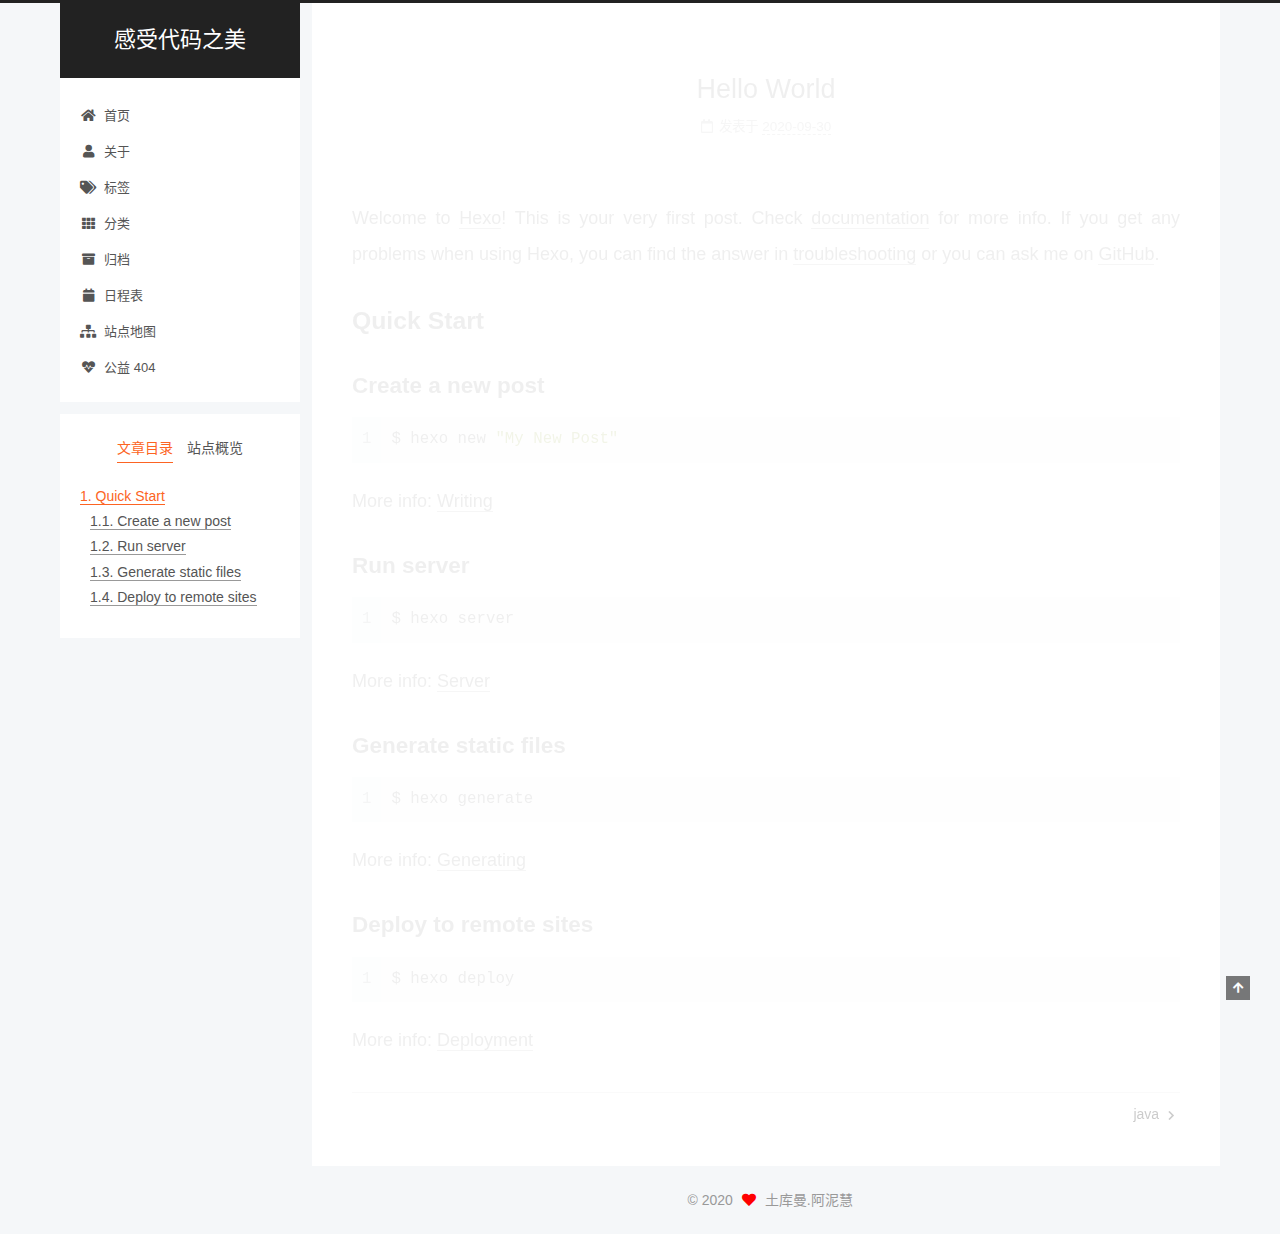
<file: 2020/09/30/hello-world/index.html>
<!DOCTYPE html>
<html lang="zh-CN">
<head>
  <meta charset="UTF-8">
<meta name="viewport" content="width=device-width, initial-scale=1, maximum-scale=2">
<meta name="theme-color" content="#222">
<meta name="generator" content="Hexo 5.2.0">
  <link rel="apple-touch-icon" sizes="180x180" href="/images/apple-touch-icon-next.png">
  <link rel="icon" type="image/png" sizes="32x32" href="/images/favicon-32x32-next.png">
  <link rel="icon" type="image/png" sizes="16x16" href="/images/favicon-16x16-next.png">
  <link rel="mask-icon" href="/images/logo.svg" color="#222">

<link rel="stylesheet" href="/css/main.css">


<link rel="stylesheet" href="/lib/font-awesome/css/all.min.css">

<script id="hexo-configurations">
    var NexT = window.NexT || {};
    var CONFIG = {"hostname":"example.com","root":"/","scheme":"Pisces","version":"7.8.0","exturl":false,"sidebar":{"position":"left","display":"post","padding":18,"offset":12,"onmobile":false},"copycode":{"enable":false,"show_result":false,"style":null},"back2top":{"enable":true,"sidebar":false,"scrollpercent":false},"bookmark":{"enable":false,"color":"#222","save":"auto"},"fancybox":false,"mediumzoom":false,"lazyload":false,"pangu":false,"comments":{"style":"tabs","active":null,"storage":true,"lazyload":false,"nav":null},"algolia":{"hits":{"per_page":10},"labels":{"input_placeholder":"Search for Posts","hits_empty":"We didn't find any results for the search: ${query}","hits_stats":"${hits} results found in ${time} ms"}},"localsearch":{"enable":false,"trigger":"auto","top_n_per_article":1,"unescape":false,"preload":false},"motion":{"enable":true,"async":false,"transition":{"post_block":"fadeIn","post_header":"slideDownIn","post_body":"slideDownIn","coll_header":"slideLeftIn","sidebar":"slideUpIn"}}};
  </script>

  <meta name="description" content="Welcome to Hexo! This is your very first post. Check documentation for more info. If you get any problems when using Hexo, you can find the answer in troubleshooting or you can ask me on GitHub. Quick">
<meta property="og:type" content="article">
<meta property="og:title" content="Hello World">
<meta property="og:url" content="http://example.com/2020/09/30/hello-world/index.html">
<meta property="og:site_name" content="感受代码之美">
<meta property="og:description" content="Welcome to Hexo! This is your very first post. Check documentation for more info. If you get any problems when using Hexo, you can find the answer in troubleshooting or you can ask me on GitHub. Quick">
<meta property="og:locale" content="zh_CN">
<meta property="article:published_time" content="2020-09-30T12:27:46.154Z">
<meta property="article:modified_time" content="2020-09-30T15:53:37.396Z">
<meta property="article:author" content="土库曼.阿泥慧">
<meta name="twitter:card" content="summary">

<link rel="canonical" href="http://example.com/2020/09/30/hello-world/">


<script id="page-configurations">
  // https://hexo.io/docs/variables.html
  CONFIG.page = {
    sidebar: "",
    isHome : false,
    isPost : true,
    lang   : 'zh-CN'
  };
</script>

  <title>Hello World | 感受代码之美</title>
  






  <noscript>
  <style>
  .use-motion .brand,
  .use-motion .menu-item,
  .sidebar-inner,
  .use-motion .post-block,
  .use-motion .pagination,
  .use-motion .comments,
  .use-motion .post-header,
  .use-motion .post-body,
  .use-motion .collection-header { opacity: initial; }

  .use-motion .site-title,
  .use-motion .site-subtitle {
    opacity: initial;
    top: initial;
  }

  .use-motion .logo-line-before i { left: initial; }
  .use-motion .logo-line-after i { right: initial; }
  </style>
</noscript>

</head>

<body itemscope itemtype="http://schema.org/WebPage">
  <div class="container use-motion">
    <div class="headband"></div>

    <header class="header" itemscope itemtype="http://schema.org/WPHeader">
      <div class="header-inner"><div class="site-brand-container">
  <div class="site-nav-toggle">
    <div class="toggle" aria-label="切换导航栏">
      <span class="toggle-line toggle-line-first"></span>
      <span class="toggle-line toggle-line-middle"></span>
      <span class="toggle-line toggle-line-last"></span>
    </div>
  </div>

  <div class="site-meta">

    <a href="/" class="brand" rel="start">
      <span class="logo-line-before"><i></i></span>
      <h1 class="site-title">感受代码之美</h1>
      <span class="logo-line-after"><i></i></span>
    </a>
  </div>

  <div class="site-nav-right">
    <div class="toggle popup-trigger">
    </div>
  </div>
</div>




<nav class="site-nav">
  <ul id="menu" class="main-menu menu">
        <li class="menu-item menu-item-home">

    <a href="/" rel="section"><i class="fa fa-home fa-fw"></i>首页</a>

  </li>
        <li class="menu-item menu-item-about">

    <a href="/about/" rel="section"><i class="fa fa-user fa-fw"></i>关于</a>

  </li>
        <li class="menu-item menu-item-tags">

    <a href="/tags/" rel="section"><i class="fa fa-tags fa-fw"></i>标签</a>

  </li>
        <li class="menu-item menu-item-categories">

    <a href="/categories/" rel="section"><i class="fa fa-th fa-fw"></i>分类</a>

  </li>
        <li class="menu-item menu-item-archives">

    <a href="/archives/" rel="section"><i class="fa fa-archive fa-fw"></i>归档</a>

  </li>
        <li class="menu-item menu-item-schedule">

    <a href="/schedule/" rel="section"><i class="fa fa-calendar fa-fw"></i>日程表</a>

  </li>
        <li class="menu-item menu-item-sitemap">

    <a href="/sitemap.xml" rel="section"><i class="fa fa-sitemap fa-fw"></i>站点地图</a>

  </li>
        <li class="menu-item menu-item-commonweal">

    <a href="/404/" rel="section"><i class="fa fa-heartbeat fa-fw"></i>公益 404</a>

  </li>
  </ul>
</nav>




</div>
    </header>

    
  <div class="back-to-top">
    <i class="fa fa-arrow-up"></i>
    <span>0%</span>
  </div>


    <main class="main">
      <div class="main-inner">
        <div class="content-wrap">
          

          <div class="content post posts-expand">
            

    
  
  
  <article itemscope itemtype="http://schema.org/Article" class="post-block" lang="zh-CN">
    <link itemprop="mainEntityOfPage" href="http://example.com/2020/09/30/hello-world/">

    <span hidden itemprop="author" itemscope itemtype="http://schema.org/Person">
      <meta itemprop="image" content="/images/avatar.gif">
      <meta itemprop="name" content="土库曼.阿泥慧">
      <meta itemprop="description" content="自信人生一百年，会当纵横九万里">
    </span>

    <span hidden itemprop="publisher" itemscope itemtype="http://schema.org/Organization">
      <meta itemprop="name" content="感受代码之美">
    </span>
      <header class="post-header">
        <h1 class="post-title" itemprop="name headline">
          Hello World
        </h1>

        <div class="post-meta">
            <span class="post-meta-item">
              <span class="post-meta-item-icon">
                <i class="far fa-calendar"></i>
              </span>
              <span class="post-meta-item-text">发表于</span>
              

              <time title="创建时间：2020-09-30 20:27:46 / 修改时间：23:53:37" itemprop="dateCreated datePublished" datetime="2020-09-30T20:27:46+08:00">2020-09-30</time>
            </span>

          

        </div>
      </header>

    
    
    
    <div class="post-body" itemprop="articleBody">

      
        <p>Welcome to <a target="_blank" rel="noopener" href="https://hexo.io/">Hexo</a>! This is your very first post. Check <a target="_blank" rel="noopener" href="https://hexo.io/docs/">documentation</a> for more info. If you get any problems when using Hexo, you can find the answer in <a target="_blank" rel="noopener" href="https://hexo.io/docs/troubleshooting.html">troubleshooting</a> or you can ask me on <a target="_blank" rel="noopener" href="https://github.com/hexojs/hexo/issues">GitHub</a>.</p>
<h2 id="Quick-Start"><a href="#Quick-Start" class="headerlink" title="Quick Start"></a>Quick Start</h2><h3 id="Create-a-new-post"><a href="#Create-a-new-post" class="headerlink" title="Create a new post"></a>Create a new post</h3><figure class="highlight bash"><table><tr><td class="gutter"><pre><span class="line">1</span><br></pre></td><td class="code"><pre><span class="line">$ hexo new <span class="string">&quot;My New Post&quot;</span></span><br></pre></td></tr></table></figure>

<p>More info: <a target="_blank" rel="noopener" href="https://hexo.io/docs/writing.html">Writing</a></p>
<h3 id="Run-server"><a href="#Run-server" class="headerlink" title="Run server"></a>Run server</h3><figure class="highlight bash"><table><tr><td class="gutter"><pre><span class="line">1</span><br></pre></td><td class="code"><pre><span class="line">$ hexo server</span><br></pre></td></tr></table></figure>

<p>More info: <a target="_blank" rel="noopener" href="https://hexo.io/docs/server.html">Server</a></p>
<h3 id="Generate-static-files"><a href="#Generate-static-files" class="headerlink" title="Generate static files"></a>Generate static files</h3><figure class="highlight bash"><table><tr><td class="gutter"><pre><span class="line">1</span><br></pre></td><td class="code"><pre><span class="line">$ hexo generate</span><br></pre></td></tr></table></figure>

<p>More info: <a target="_blank" rel="noopener" href="https://hexo.io/docs/generating.html">Generating</a></p>
<h3 id="Deploy-to-remote-sites"><a href="#Deploy-to-remote-sites" class="headerlink" title="Deploy to remote sites"></a>Deploy to remote sites</h3><figure class="highlight bash"><table><tr><td class="gutter"><pre><span class="line">1</span><br></pre></td><td class="code"><pre><span class="line">$ hexo deploy</span><br></pre></td></tr></table></figure>

<p>More info: <a target="_blank" rel="noopener" href="https://hexo.io/docs/one-command-deployment.html">Deployment</a></p>

    </div>

    
    
    

      <footer class="post-footer">

        


        
    <div class="post-nav">
      <div class="post-nav-item"></div>
      <div class="post-nav-item">
    <a href="/2020/09/30/%E6%84%9F%E5%8F%97java%E4%B9%8B%E7%BE%8E/" rel="next" title="java">
      java <i class="fa fa-chevron-right"></i>
    </a></div>
    </div>
      </footer>
    
  </article>
  
  
  



          </div>
          

<script>
  window.addEventListener('tabs:register', () => {
    let { activeClass } = CONFIG.comments;
    if (CONFIG.comments.storage) {
      activeClass = localStorage.getItem('comments_active') || activeClass;
    }
    if (activeClass) {
      let activeTab = document.querySelector(`a[href="#comment-${activeClass}"]`);
      if (activeTab) {
        activeTab.click();
      }
    }
  });
  if (CONFIG.comments.storage) {
    window.addEventListener('tabs:click', event => {
      if (!event.target.matches('.tabs-comment .tab-content .tab-pane')) return;
      let commentClass = event.target.classList[1];
      localStorage.setItem('comments_active', commentClass);
    });
  }
</script>

        </div>
          
  
  <div class="toggle sidebar-toggle">
    <span class="toggle-line toggle-line-first"></span>
    <span class="toggle-line toggle-line-middle"></span>
    <span class="toggle-line toggle-line-last"></span>
  </div>

  <aside class="sidebar">
    <div class="sidebar-inner">

      <ul class="sidebar-nav motion-element">
        <li class="sidebar-nav-toc">
          文章目录
        </li>
        <li class="sidebar-nav-overview">
          站点概览
        </li>
      </ul>

      <!--noindex-->
      <div class="post-toc-wrap sidebar-panel">
          <div class="post-toc motion-element"><ol class="nav"><li class="nav-item nav-level-2"><a class="nav-link" href="#Quick-Start"><span class="nav-number">1.</span> <span class="nav-text">Quick Start</span></a><ol class="nav-child"><li class="nav-item nav-level-3"><a class="nav-link" href="#Create-a-new-post"><span class="nav-number">1.1.</span> <span class="nav-text">Create a new post</span></a></li><li class="nav-item nav-level-3"><a class="nav-link" href="#Run-server"><span class="nav-number">1.2.</span> <span class="nav-text">Run server</span></a></li><li class="nav-item nav-level-3"><a class="nav-link" href="#Generate-static-files"><span class="nav-number">1.3.</span> <span class="nav-text">Generate static files</span></a></li><li class="nav-item nav-level-3"><a class="nav-link" href="#Deploy-to-remote-sites"><span class="nav-number">1.4.</span> <span class="nav-text">Deploy to remote sites</span></a></li></ol></li></ol></div>
      </div>
      <!--/noindex-->

      <div class="site-overview-wrap sidebar-panel">
        <div class="site-author motion-element" itemprop="author" itemscope itemtype="http://schema.org/Person">
  <p class="site-author-name" itemprop="name">土库曼.阿泥慧</p>
  <div class="site-description" itemprop="description">自信人生一百年，会当纵横九万里</div>
</div>
<div class="site-state-wrap motion-element">
  <nav class="site-state">
      <div class="site-state-item site-state-posts">
          <a href="/archives/">
        
          <span class="site-state-item-count">2</span>
          <span class="site-state-item-name">日志</span>
        </a>
      </div>
  </nav>
</div>



      </div>

    </div>
  </aside>
  <div id="sidebar-dimmer"></div>


      </div>
    </main>

    <footer class="footer">
      <div class="footer-inner">
        

        

<div class="copyright">
  
  &copy; 
  <span itemprop="copyrightYear">2020</span>
  <span class="with-love">
    <i class="fa fa-heart"></i>
  </span>
  <span class="author" itemprop="copyrightHolder">土库曼.阿泥慧</span>
</div>

        








      </div>
    </footer>
  </div>

  
  <script src="/lib/anime.min.js"></script>
  <script src="/lib/velocity/velocity.min.js"></script>
  <script src="/lib/velocity/velocity.ui.min.js"></script>

<script src="/js/utils.js"></script>

<script src="/js/motion.js"></script>


<script src="/js/schemes/pisces.js"></script>


<script src="/js/next-boot.js"></script>




  















  

  

</body>
</html>
</file>
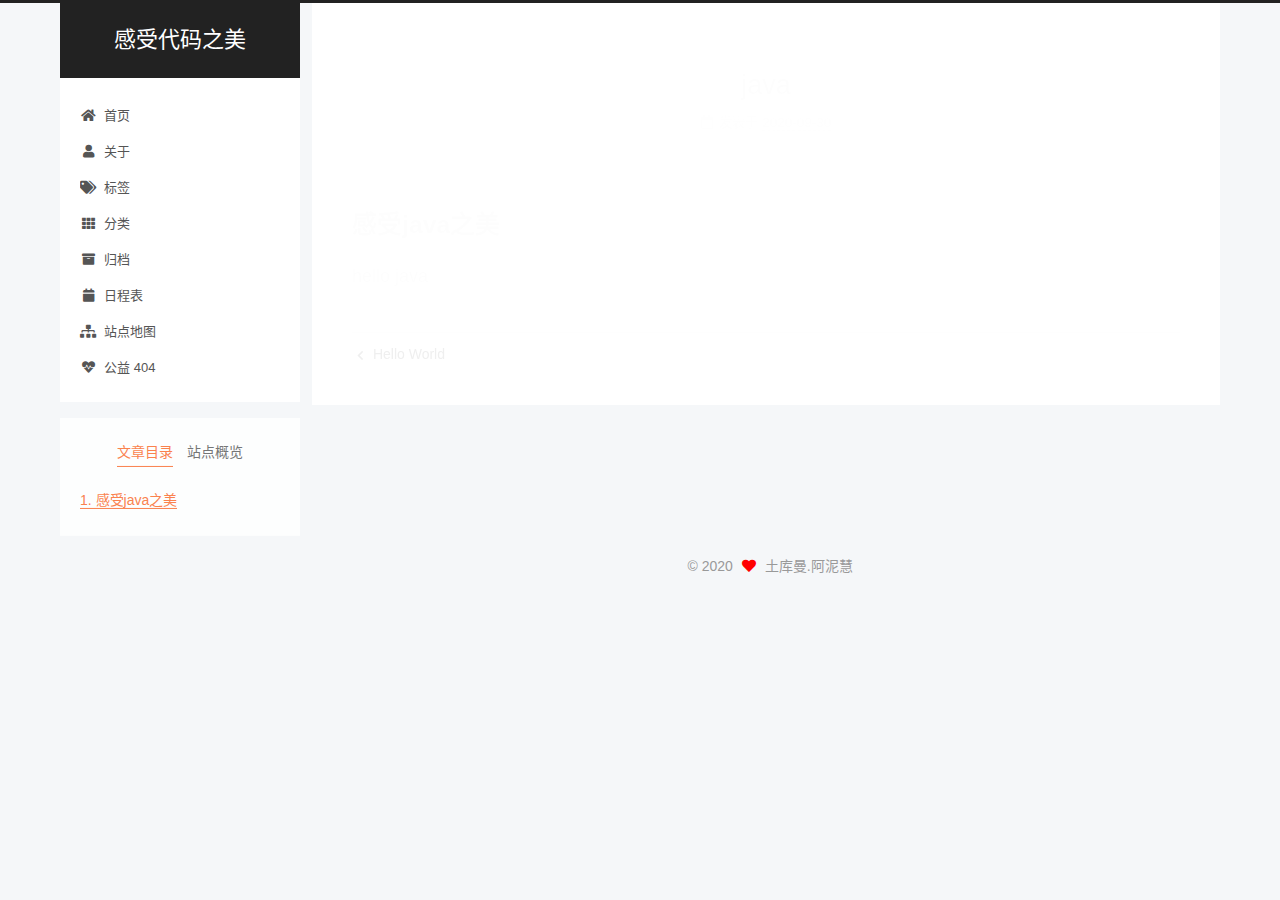
<file: 2020/09/30/感受java之美/index.html>
<!DOCTYPE html>
<html lang="zh-CN">
<head>
  <meta charset="UTF-8">
<meta name="viewport" content="width=device-width, initial-scale=1, maximum-scale=2">
<meta name="theme-color" content="#222">
<meta name="generator" content="Hexo 5.2.0">
  <link rel="apple-touch-icon" sizes="180x180" href="/images/apple-touch-icon-next.png">
  <link rel="icon" type="image/png" sizes="32x32" href="/images/favicon-32x32-next.png">
  <link rel="icon" type="image/png" sizes="16x16" href="/images/favicon-16x16-next.png">
  <link rel="mask-icon" href="/images/logo.svg" color="#222">

<link rel="stylesheet" href="/css/main.css">


<link rel="stylesheet" href="/lib/font-awesome/css/all.min.css">

<script id="hexo-configurations">
    var NexT = window.NexT || {};
    var CONFIG = {"hostname":"example.com","root":"/","scheme":"Pisces","version":"7.8.0","exturl":false,"sidebar":{"position":"left","display":"post","padding":18,"offset":12,"onmobile":false},"copycode":{"enable":false,"show_result":false,"style":null},"back2top":{"enable":true,"sidebar":false,"scrollpercent":false},"bookmark":{"enable":false,"color":"#222","save":"auto"},"fancybox":false,"mediumzoom":false,"lazyload":false,"pangu":false,"comments":{"style":"tabs","active":null,"storage":true,"lazyload":false,"nav":null},"algolia":{"hits":{"per_page":10},"labels":{"input_placeholder":"Search for Posts","hits_empty":"We didn't find any results for the search: ${query}","hits_stats":"${hits} results found in ${time} ms"}},"localsearch":{"enable":false,"trigger":"auto","top_n_per_article":1,"unescape":false,"preload":false},"motion":{"enable":true,"async":false,"transition":{"post_block":"fadeIn","post_header":"slideDownIn","post_body":"slideDownIn","coll_header":"slideLeftIn","sidebar":"slideUpIn"}}};
  </script>

  <meta name="description" content="感受java之美hello java">
<meta property="og:type" content="article">
<meta property="og:title" content="java">
<meta property="og:url" content="http://example.com/2020/09/30/%E6%84%9F%E5%8F%97java%E4%B9%8B%E7%BE%8E/index.html">
<meta property="og:site_name" content="感受代码之美">
<meta property="og:description" content="感受java之美hello java">
<meta property="og:locale" content="zh_CN">
<meta property="article:published_time" content="2020-09-30T15:47:59.732Z">
<meta property="article:modified_time" content="2020-09-30T15:53:55.897Z">
<meta property="article:author" content="土库曼.阿泥慧">
<meta name="twitter:card" content="summary">

<link rel="canonical" href="http://example.com/2020/09/30/%E6%84%9F%E5%8F%97java%E4%B9%8B%E7%BE%8E/">


<script id="page-configurations">
  // https://hexo.io/docs/variables.html
  CONFIG.page = {
    sidebar: "",
    isHome : false,
    isPost : true,
    lang   : 'zh-CN'
  };
</script>

  <title>java | 感受代码之美</title>
  






  <noscript>
  <style>
  .use-motion .brand,
  .use-motion .menu-item,
  .sidebar-inner,
  .use-motion .post-block,
  .use-motion .pagination,
  .use-motion .comments,
  .use-motion .post-header,
  .use-motion .post-body,
  .use-motion .collection-header { opacity: initial; }

  .use-motion .site-title,
  .use-motion .site-subtitle {
    opacity: initial;
    top: initial;
  }

  .use-motion .logo-line-before i { left: initial; }
  .use-motion .logo-line-after i { right: initial; }
  </style>
</noscript>

</head>

<body itemscope itemtype="http://schema.org/WebPage">
  <div class="container use-motion">
    <div class="headband"></div>

    <header class="header" itemscope itemtype="http://schema.org/WPHeader">
      <div class="header-inner"><div class="site-brand-container">
  <div class="site-nav-toggle">
    <div class="toggle" aria-label="切换导航栏">
      <span class="toggle-line toggle-line-first"></span>
      <span class="toggle-line toggle-line-middle"></span>
      <span class="toggle-line toggle-line-last"></span>
    </div>
  </div>

  <div class="site-meta">

    <a href="/" class="brand" rel="start">
      <span class="logo-line-before"><i></i></span>
      <h1 class="site-title">感受代码之美</h1>
      <span class="logo-line-after"><i></i></span>
    </a>
  </div>

  <div class="site-nav-right">
    <div class="toggle popup-trigger">
    </div>
  </div>
</div>




<nav class="site-nav">
  <ul id="menu" class="main-menu menu">
        <li class="menu-item menu-item-home">

    <a href="/" rel="section"><i class="fa fa-home fa-fw"></i>首页</a>

  </li>
        <li class="menu-item menu-item-about">

    <a href="/about/" rel="section"><i class="fa fa-user fa-fw"></i>关于</a>

  </li>
        <li class="menu-item menu-item-tags">

    <a href="/tags/" rel="section"><i class="fa fa-tags fa-fw"></i>标签</a>

  </li>
        <li class="menu-item menu-item-categories">

    <a href="/categories/" rel="section"><i class="fa fa-th fa-fw"></i>分类</a>

  </li>
        <li class="menu-item menu-item-archives">

    <a href="/archives/" rel="section"><i class="fa fa-archive fa-fw"></i>归档</a>

  </li>
        <li class="menu-item menu-item-schedule">

    <a href="/schedule/" rel="section"><i class="fa fa-calendar fa-fw"></i>日程表</a>

  </li>
        <li class="menu-item menu-item-sitemap">

    <a href="/sitemap.xml" rel="section"><i class="fa fa-sitemap fa-fw"></i>站点地图</a>

  </li>
        <li class="menu-item menu-item-commonweal">

    <a href="/404/" rel="section"><i class="fa fa-heartbeat fa-fw"></i>公益 404</a>

  </li>
  </ul>
</nav>




</div>
    </header>

    
  <div class="back-to-top">
    <i class="fa fa-arrow-up"></i>
    <span>0%</span>
  </div>


    <main class="main">
      <div class="main-inner">
        <div class="content-wrap">
          

          <div class="content post posts-expand">
            

    
  
  
  <article itemscope itemtype="http://schema.org/Article" class="post-block" lang="zh-CN">
    <link itemprop="mainEntityOfPage" href="http://example.com/2020/09/30/%E6%84%9F%E5%8F%97java%E4%B9%8B%E7%BE%8E/">

    <span hidden itemprop="author" itemscope itemtype="http://schema.org/Person">
      <meta itemprop="image" content="/images/avatar.gif">
      <meta itemprop="name" content="土库曼.阿泥慧">
      <meta itemprop="description" content="自信人生一百年，会当纵横九万里">
    </span>

    <span hidden itemprop="publisher" itemscope itemtype="http://schema.org/Organization">
      <meta itemprop="name" content="感受代码之美">
    </span>
      <header class="post-header">
        <h1 class="post-title" itemprop="name headline">
          java
        </h1>

        <div class="post-meta">
            <span class="post-meta-item">
              <span class="post-meta-item-icon">
                <i class="far fa-calendar"></i>
              </span>
              <span class="post-meta-item-text">发表于</span>
              

              <time title="创建时间：2020-09-30 23:47:59 / 修改时间：23:53:55" itemprop="dateCreated datePublished" datetime="2020-09-30T23:47:59+08:00">2020-09-30</time>
            </span>

          

        </div>
      </header>

    
    
    
    <div class="post-body" itemprop="articleBody">

      
        <h2 id="感受java之美"><a href="#感受java之美" class="headerlink" title="感受java之美"></a>感受java之美</h2><p>hello java</p>

    </div>

    
    
    

      <footer class="post-footer">

        


        
    <div class="post-nav">
      <div class="post-nav-item">
    <a href="/2020/09/30/hello-world/" rel="prev" title="Hello World">
      <i class="fa fa-chevron-left"></i> Hello World
    </a></div>
      <div class="post-nav-item"></div>
    </div>
      </footer>
    
  </article>
  
  
  



          </div>
          

<script>
  window.addEventListener('tabs:register', () => {
    let { activeClass } = CONFIG.comments;
    if (CONFIG.comments.storage) {
      activeClass = localStorage.getItem('comments_active') || activeClass;
    }
    if (activeClass) {
      let activeTab = document.querySelector(`a[href="#comment-${activeClass}"]`);
      if (activeTab) {
        activeTab.click();
      }
    }
  });
  if (CONFIG.comments.storage) {
    window.addEventListener('tabs:click', event => {
      if (!event.target.matches('.tabs-comment .tab-content .tab-pane')) return;
      let commentClass = event.target.classList[1];
      localStorage.setItem('comments_active', commentClass);
    });
  }
</script>

        </div>
          
  
  <div class="toggle sidebar-toggle">
    <span class="toggle-line toggle-line-first"></span>
    <span class="toggle-line toggle-line-middle"></span>
    <span class="toggle-line toggle-line-last"></span>
  </div>

  <aside class="sidebar">
    <div class="sidebar-inner">

      <ul class="sidebar-nav motion-element">
        <li class="sidebar-nav-toc">
          文章目录
        </li>
        <li class="sidebar-nav-overview">
          站点概览
        </li>
      </ul>

      <!--noindex-->
      <div class="post-toc-wrap sidebar-panel">
          <div class="post-toc motion-element"><ol class="nav"><li class="nav-item nav-level-2"><a class="nav-link" href="#%E6%84%9F%E5%8F%97java%E4%B9%8B%E7%BE%8E"><span class="nav-number">1.</span> <span class="nav-text">感受java之美</span></a></li></ol></div>
      </div>
      <!--/noindex-->

      <div class="site-overview-wrap sidebar-panel">
        <div class="site-author motion-element" itemprop="author" itemscope itemtype="http://schema.org/Person">
  <p class="site-author-name" itemprop="name">土库曼.阿泥慧</p>
  <div class="site-description" itemprop="description">自信人生一百年，会当纵横九万里</div>
</div>
<div class="site-state-wrap motion-element">
  <nav class="site-state">
      <div class="site-state-item site-state-posts">
          <a href="/archives/">
        
          <span class="site-state-item-count">2</span>
          <span class="site-state-item-name">日志</span>
        </a>
      </div>
  </nav>
</div>



      </div>

    </div>
  </aside>
  <div id="sidebar-dimmer"></div>


      </div>
    </main>

    <footer class="footer">
      <div class="footer-inner">
        

        

<div class="copyright">
  
  &copy; 
  <span itemprop="copyrightYear">2020</span>
  <span class="with-love">
    <i class="fa fa-heart"></i>
  </span>
  <span class="author" itemprop="copyrightHolder">土库曼.阿泥慧</span>
</div>

        








      </div>
    </footer>
  </div>

  
  <script src="/lib/anime.min.js"></script>
  <script src="/lib/velocity/velocity.min.js"></script>
  <script src="/lib/velocity/velocity.ui.min.js"></script>

<script src="/js/utils.js"></script>

<script src="/js/motion.js"></script>


<script src="/js/schemes/pisces.js"></script>


<script src="/js/next-boot.js"></script>




  















  

  

</body>
</html>
</file>
<file: css/main.css>
:root {
  --body-bg-color: #f5f7f9;
  --content-bg-color: #fff;
  --card-bg-color: #f5f5f5;
  --text-color: #555;
  --blockquote-color: #666;
  --link-color: #555;
  --link-hover-color: #222;
  --brand-color: #fff;
  --brand-hover-color: #fff;
  --table-row-odd-bg-color: #f9f9f9;
  --table-row-hover-bg-color: #f5f5f5;
  --menu-item-bg-color: #f5f5f5;
  --btn-default-bg: #fff;
  --btn-default-color: #555;
  --btn-default-border-color: #555;
  --btn-default-hover-bg: #222;
  --btn-default-hover-color: #fff;
  --btn-default-hover-border-color: #222;
}
html {
  line-height: 1.15; /* 1 */
  -webkit-text-size-adjust: 100%; /* 2 */
}
body {
  margin: 0;
}
main {
  display: block;
}
h1 {
  font-size: 2em;
  margin: 0.67em 0;
}
hr {
  box-sizing: content-box; /* 1 */
  height: 0; /* 1 */
  overflow: visible; /* 2 */
}
pre {
  font-family: monospace, monospace; /* 1 */
  font-size: 1em; /* 2 */
}
a {
  background: transparent;
}
abbr[title] {
  border-bottom: none; /* 1 */
  text-decoration: underline; /* 2 */
  text-decoration: underline dotted; /* 2 */
}
b,
strong {
  font-weight: bolder;
}
code,
kbd,
samp {
  font-family: monospace, monospace; /* 1 */
  font-size: 1em; /* 2 */
}
small {
  font-size: 80%;
}
sub,
sup {
  font-size: 75%;
  line-height: 0;
  position: relative;
  vertical-align: baseline;
}
sub {
  bottom: -0.25em;
}
sup {
  top: -0.5em;
}
img {
  border-style: none;
}
button,
input,
optgroup,
select,
textarea {
  font-family: inherit; /* 1 */
  font-size: 100%; /* 1 */
  line-height: 1.15; /* 1 */
  margin: 0; /* 2 */
}
button,
input {
/* 1 */
  overflow: visible;
}
button,
select {
/* 1 */
  text-transform: none;
}
button,
[type='button'],
[type='reset'],
[type='submit'] {
  -webkit-appearance: button;
}
button::-moz-focus-inner,
[type='button']::-moz-focus-inner,
[type='reset']::-moz-focus-inner,
[type='submit']::-moz-focus-inner {
  border-style: none;
  padding: 0;
}
button:-moz-focusring,
[type='button']:-moz-focusring,
[type='reset']:-moz-focusring,
[type='submit']:-moz-focusring {
  outline: 1px dotted ButtonText;
}
fieldset {
  padding: 0.35em 0.75em 0.625em;
}
legend {
  box-sizing: border-box; /* 1 */
  color: inherit; /* 2 */
  display: table; /* 1 */
  max-width: 100%; /* 1 */
  padding: 0; /* 3 */
  white-space: normal; /* 1 */
}
progress {
  vertical-align: baseline;
}
textarea {
  overflow: auto;
}
[type='checkbox'],
[type='radio'] {
  box-sizing: border-box; /* 1 */
  padding: 0; /* 2 */
}
[type='number']::-webkit-inner-spin-button,
[type='number']::-webkit-outer-spin-button {
  height: auto;
}
[type='search'] {
  outline-offset: -2px; /* 2 */
  -webkit-appearance: textfield; /* 1 */
}
[type='search']::-webkit-search-decoration {
  -webkit-appearance: none;
}
::-webkit-file-upload-button {
  font: inherit; /* 2 */
  -webkit-appearance: button; /* 1 */
}
details {
  display: block;
}
summary {
  display: list-item;
}
template {
  display: none;
}
[hidden] {
  display: none;
}
::selection {
  background: #262a30;
  color: #eee;
}
html,
body {
  height: 100%;
}
body {
  background: var(--body-bg-color);
  color: var(--text-color);
  font-family: 'Lato', "PingFang SC", "Microsoft YaHei", sans-serif;
  font-size: 1em;
  line-height: 2;
}
@media (max-width: 991px) {
  body {
    padding-left: 0 !important;
    padding-right: 0 !important;
  }
}
h1,
h2,
h3,
h4,
h5,
h6 {
  font-family: 'Lato', "PingFang SC", "Microsoft YaHei", sans-serif;
  font-weight: bold;
  line-height: 1.5;
  margin: 20px 0 15px;
}
h1 {
  font-size: 1.5em;
}
h2 {
  font-size: 1.375em;
}
h3 {
  font-size: 1.25em;
}
h4 {
  font-size: 1.125em;
}
h5 {
  font-size: 1em;
}
h6 {
  font-size: 0.875em;
}
p {
  margin: 0 0 20px 0;
}
a,
span.exturl {
  border-bottom: 1px solid #999;
  color: var(--link-color);
  outline: 0;
  text-decoration: none;
  overflow-wrap: break-word;
  word-wrap: break-word;
  cursor: pointer;
}
a:hover,
span.exturl:hover {
  border-bottom-color: var(--link-hover-color);
  color: var(--link-hover-color);
}
iframe,
img,
video {
  display: block;
  margin-left: auto;
  margin-right: auto;
  max-width: 100%;
}
hr {
  background-image: repeating-linear-gradient(-45deg, #ddd, #ddd 4px, transparent 4px, transparent 8px);
  border: 0;
  height: 3px;
  margin: 40px 0;
}
blockquote {
  border-left: 4px solid #ddd;
  color: var(--blockquote-color);
  margin: 0;
  padding: 0 15px;
}
blockquote cite::before {
  content: '-';
  padding: 0 5px;
}
dt {
  font-weight: bold;
}
dd {
  margin: 0;
  padding: 0;
}
kbd {
  background-color: #f5f5f5;
  background-image: linear-gradient(#eee, #fff, #eee);
  border: 1px solid #ccc;
  border-radius: 0.2em;
  box-shadow: 0.1em 0.1em 0.2em rgba(0,0,0,0.1);
  color: #555;
  font-family: inherit;
  padding: 0.1em 0.3em;
  white-space: nowrap;
}
.table-container {
  overflow: auto;
}
table {
  border-collapse: collapse;
  border-spacing: 0;
  font-size: 0.875em;
  margin: 0 0 20px 0;
  width: 100%;
}
tbody tr:nth-of-type(odd) {
  background: var(--table-row-odd-bg-color);
}
tbody tr:hover {
  background: var(--table-row-hover-bg-color);
}
caption,
th,
td {
  font-weight: normal;
  padding: 8px;
  vertical-align: middle;
}
th,
td {
  border: 1px solid #ddd;
  border-bottom: 3px solid #ddd;
}
th {
  font-weight: 700;
  padding-bottom: 10px;
}
td {
  border-bottom-width: 1px;
}
.btn {
  background: var(--btn-default-bg);
  border: 2px solid var(--btn-default-border-color);
  border-radius: 2px;
  color: var(--btn-default-color);
  display: inline-block;
  font-size: 0.875em;
  line-height: 2;
  padding: 0 20px;
  text-decoration: none;
  transition-property: background-color;
  transition-delay: 0s;
  transition-duration: 0.2s;
  transition-timing-function: ease-in-out;
}
.btn:hover {
  background: var(--btn-default-hover-bg);
  border-color: var(--btn-default-hover-border-color);
  color: var(--btn-default-hover-color);
}
.btn + .btn {
  margin: 0 0 8px 8px;
}
.btn .fa-fw {
  text-align: left;
  width: 1.285714285714286em;
}
.toggle {
  line-height: 0;
}
.toggle .toggle-line {
  background: #fff;
  display: inline-block;
  height: 2px;
  left: 0;
  position: relative;
  top: 0;
  transition: all 0.4s;
  vertical-align: top;
  width: 100%;
}
.toggle .toggle-line:not(:first-child) {
  margin-top: 3px;
}
.toggle.toggle-arrow .toggle-line-first {
  left: 50%;
  top: 2px;
  transform: rotate(45deg);
  width: 50%;
}
.toggle.toggle-arrow .toggle-line-middle {
  left: 2px;
  width: 90%;
}
.toggle.toggle-arrow .toggle-line-last {
  left: 50%;
  top: -2px;
  transform: rotate(-45deg);
  width: 50%;
}
.toggle.toggle-close .toggle-line-first {
  transform: rotate(-45deg);
  top: 5px;
}
.toggle.toggle-close .toggle-line-middle {
  opacity: 0;
}
.toggle.toggle-close .toggle-line-last {
  transform: rotate(45deg);
  top: -5px;
}
.highlight,
pre {
  background: #f7f7f7;
  color: #4d4d4c;
  line-height: 1.6;
  margin: 0 auto 20px;
}
pre,
code {
  font-family: consolas, Menlo, monospace, "PingFang SC", "Microsoft YaHei";
}
code {
  background: #eee;
  border-radius: 3px;
  color: #555;
  padding: 2px 4px;
  overflow-wrap: break-word;
  word-wrap: break-word;
}
.highlight *::selection {
  background: #d6d6d6;
}
.highlight pre {
  border: 0;
  margin: 0;
  padding: 10px 0;
}
.highlight table {
  border: 0;
  margin: 0;
  width: auto;
}
.highlight td {
  border: 0;
  padding: 0;
}
.highlight figcaption {
  background: #eff2f3;
  color: #4d4d4c;
  display: flex;
  font-size: 0.875em;
  justify-content: space-between;
  line-height: 1.2;
  padding: 0.5em;
}
.highlight figcaption a {
  color: #4d4d4c;
}
.highlight figcaption a:hover {
  border-bottom-color: #4d4d4c;
}
.highlight .gutter {
  -moz-user-select: none;
  -ms-user-select: none;
  -webkit-user-select: none;
  user-select: none;
}
.highlight .gutter pre {
  background: #eff2f3;
  color: #869194;
  padding-left: 10px;
  padding-right: 10px;
  text-align: right;
}
.highlight .code pre {
  background: #f7f7f7;
  padding-left: 10px;
  width: 100%;
}
.gist table {
  width: auto;
}
.gist table td {
  border: 0;
}
pre {
  overflow: auto;
  padding: 10px;
}
pre code {
  background: none;
  color: #4d4d4c;
  font-size: 0.875em;
  padding: 0;
  text-shadow: none;
}
pre .deletion {
  background: #fdd;
}
pre .addition {
  background: #dfd;
}
pre .meta {
  color: #eab700;
  -moz-user-select: none;
  -ms-user-select: none;
  -webkit-user-select: none;
  user-select: none;
}
pre .comment {
  color: #8e908c;
}
pre .variable,
pre .attribute,
pre .tag,
pre .name,
pre .regexp,
pre .ruby .constant,
pre .xml .tag .title,
pre .xml .pi,
pre .xml .doctype,
pre .html .doctype,
pre .css .id,
pre .css .class,
pre .css .pseudo {
  color: #c82829;
}
pre .number,
pre .preprocessor,
pre .built_in,
pre .builtin-name,
pre .literal,
pre .params,
pre .constant,
pre .command {
  color: #f5871f;
}
pre .ruby .class .title,
pre .css .rules .attribute,
pre .string,
pre .symbol,
pre .value,
pre .inheritance,
pre .header,
pre .ruby .symbol,
pre .xml .cdata,
pre .special,
pre .formula {
  color: #718c00;
}
pre .title,
pre .css .hexcolor {
  color: #3e999f;
}
pre .function,
pre .python .decorator,
pre .python .title,
pre .ruby .function .title,
pre .ruby .title .keyword,
pre .perl .sub,
pre .javascript .title,
pre .coffeescript .title {
  color: #4271ae;
}
pre .keyword,
pre .javascript .function {
  color: #8959a8;
}
.blockquote-center {
  border-left: none;
  margin: 40px 0;
  padding: 0;
  position: relative;
  text-align: center;
}
.blockquote-center .fa {
  display: block;
  opacity: 0.6;
  position: absolute;
  width: 100%;
}
.blockquote-center .fa-quote-left {
  border-top: 1px solid #ccc;
  text-align: left;
  top: -20px;
}
.blockquote-center .fa-quote-right {
  border-bottom: 1px solid #ccc;
  text-align: right;
  bottom: -20px;
}
.blockquote-center p,
.blockquote-center div {
  text-align: center;
}
.post-body .group-picture img {
  margin: 0 auto;
  padding: 0 3px;
}
.group-picture-row {
  margin-bottom: 6px;
  overflow: hidden;
}
.group-picture-column {
  float: left;
  margin-bottom: 10px;
}
.post-body .label {
  color: #555;
  display: inline;
  padding: 0 2px;
}
.post-body .label.default {
  background: #f0f0f0;
}
.post-body .label.primary {
  background: #efe6f7;
}
.post-body .label.info {
  background: #e5f2f8;
}
.post-body .label.success {
  background: #e7f4e9;
}
.post-body .label.warning {
  background: #fcf6e1;
}
.post-body .label.danger {
  background: #fae8eb;
}
.post-body .tabs {
  margin-bottom: 20px;
}
.post-body .tabs,
.tabs-comment {
  display: block;
  padding-top: 10px;
  position: relative;
}
.post-body .tabs ul.nav-tabs,
.tabs-comment ul.nav-tabs {
  display: flex;
  flex-wrap: wrap;
  margin: 0;
  margin-bottom: -1px;
  padding: 0;
}
@media (max-width: 413px) {
  .post-body .tabs ul.nav-tabs,
  .tabs-comment ul.nav-tabs {
    display: block;
    margin-bottom: 5px;
  }
}
.post-body .tabs ul.nav-tabs li.tab,
.tabs-comment ul.nav-tabs li.tab {
  border-bottom: 1px solid #ddd;
  border-left: 1px solid transparent;
  border-right: 1px solid transparent;
  border-top: 3px solid transparent;
  flex-grow: 1;
  list-style-type: none;
  border-radius: 0 0 0 0;
}
@media (max-width: 413px) {
  .post-body .tabs ul.nav-tabs li.tab,
  .tabs-comment ul.nav-tabs li.tab {
    border-bottom: 1px solid transparent;
    border-left: 3px solid transparent;
    border-right: 1px solid transparent;
    border-top: 1px solid transparent;
  }
}
@media (max-width: 413px) {
  .post-body .tabs ul.nav-tabs li.tab,
  .tabs-comment ul.nav-tabs li.tab {
    border-radius: 0;
  }
}
.post-body .tabs ul.nav-tabs li.tab a,
.tabs-comment ul.nav-tabs li.tab a {
  border-bottom: initial;
  display: block;
  line-height: 1.8;
  outline: 0;
  padding: 0.25em 0.75em;
  text-align: center;
  transition-delay: 0s;
  transition-duration: 0.2s;
  transition-timing-function: ease-out;
}
.post-body .tabs ul.nav-tabs li.tab a i,
.tabs-comment ul.nav-tabs li.tab a i {
  width: 1.285714285714286em;
}
.post-body .tabs ul.nav-tabs li.tab.active,
.tabs-comment ul.nav-tabs li.tab.active {
  border-bottom: 1px solid transparent;
  border-left: 1px solid #ddd;
  border-right: 1px solid #ddd;
  border-top: 3px solid #fc6423;
}
@media (max-width: 413px) {
  .post-body .tabs ul.nav-tabs li.tab.active,
  .tabs-comment ul.nav-tabs li.tab.active {
    border-bottom: 1px solid #ddd;
    border-left: 3px solid #fc6423;
    border-right: 1px solid #ddd;
    border-top: 1px solid #ddd;
  }
}
.post-body .tabs ul.nav-tabs li.tab.active a,
.tabs-comment ul.nav-tabs li.tab.active a {
  color: var(--link-color);
  cursor: default;
}
.post-body .tabs .tab-content .tab-pane,
.tabs-comment .tab-content .tab-pane {
  border: 1px solid #ddd;
  border-top: 0;
  padding: 20px 20px 0 20px;
  border-radius: 0;
}
.post-body .tabs .tab-content .tab-pane:not(.active),
.tabs-comment .tab-content .tab-pane:not(.active) {
  display: none;
}
.post-body .tabs .tab-content .tab-pane.active,
.tabs-comment .tab-content .tab-pane.active {
  display: block;
}
.post-body .tabs .tab-content .tab-pane.active:nth-of-type(1),
.tabs-comment .tab-content .tab-pane.active:nth-of-type(1) {
  border-radius: 0 0 0 0;
}
@media (max-width: 413px) {
  .post-body .tabs .tab-content .tab-pane.active:nth-of-type(1),
  .tabs-comment .tab-content .tab-pane.active:nth-of-type(1) {
    border-radius: 0;
  }
}
.post-body .note {
  border-radius: 3px;
  margin-bottom: 20px;
  padding: 1em;
  position: relative;
  border: 1px solid #eee;
  border-left-width: 5px;
}
.post-body .note h2,
.post-body .note h3,
.post-body .note h4,
.post-body .note h5,
.post-body .note h6 {
  margin-top: 0;
  border-bottom: initial;
  margin-bottom: 0;
  padding-top: 0;
}
.post-body .note p:first-child,
.post-body .note ul:first-child,
.post-body .note ol:first-child,
.post-body .note table:first-child,
.post-body .note pre:first-child,
.post-body .note blockquote:first-child,
.post-body .note img:first-child {
  margin-top: 0;
}
.post-body .note p:last-child,
.post-body .note ul:last-child,
.post-body .note ol:last-child,
.post-body .note table:last-child,
.post-body .note pre:last-child,
.post-body .note blockquote:last-child,
.post-body .note img:last-child {
  margin-bottom: 0;
}
.post-body .note.default {
  border-left-color: #777;
}
.post-body .note.default h2,
.post-body .note.default h3,
.post-body .note.default h4,
.post-body .note.default h5,
.post-body .note.default h6 {
  color: #777;
}
.post-body .note.primary {
  border-left-color: #6f42c1;
}
.post-body .note.primary h2,
.post-body .note.primary h3,
.post-body .note.primary h4,
.post-body .note.primary h5,
.post-body .note.primary h6 {
  color: #6f42c1;
}
.post-body .note.info {
  border-left-color: #428bca;
}
.post-body .note.info h2,
.post-body .note.info h3,
.post-body .note.info h4,
.post-body .note.info h5,
.post-body .note.info h6 {
  color: #428bca;
}
.post-body .note.success {
  border-left-color: #5cb85c;
}
.post-body .note.success h2,
.post-body .note.success h3,
.post-body .note.success h4,
.post-body .note.success h5,
.post-body .note.success h6 {
  color: #5cb85c;
}
.post-body .note.warning {
  border-left-color: #f0ad4e;
}
.post-body .note.warning h2,
.post-body .note.warning h3,
.post-body .note.warning h4,
.post-body .note.warning h5,
.post-body .note.warning h6 {
  color: #f0ad4e;
}
.post-body .note.danger {
  border-left-color: #d9534f;
}
.post-body .note.danger h2,
.post-body .note.danger h3,
.post-body .note.danger h4,
.post-body .note.danger h5,
.post-body .note.danger h6 {
  color: #d9534f;
}
.pagination .prev,
.pagination .next,
.pagination .page-number,
.pagination .space {
  display: inline-block;
  margin: 0 10px;
  padding: 0 11px;
  position: relative;
  top: -1px;
}
@media (max-width: 767px) {
  .pagination .prev,
  .pagination .next,
  .pagination .page-number,
  .pagination .space {
    margin: 0 5px;
  }
}
.pagination {
  border-top: 1px solid #eee;
  margin: 120px 0 0;
  text-align: center;
}
.pagination .prev,
.pagination .next,
.pagination .page-number {
  border-bottom: 0;
  border-top: 1px solid #eee;
  transition-property: border-color;
  transition-delay: 0s;
  transition-duration: 0.2s;
  transition-timing-function: ease-in-out;
}
.pagination .prev:hover,
.pagination .next:hover,
.pagination .page-number:hover {
  border-top-color: #222;
}
.pagination .space {
  margin: 0;
  padding: 0;
}
.pagination .prev {
  margin-left: 0;
}
.pagination .next {
  margin-right: 0;
}
.pagination .page-number.current {
  background: #ccc;
  border-top-color: #ccc;
  color: #fff;
}
@media (max-width: 767px) {
  .pagination {
    border-top: none;
  }
  .pagination .prev,
  .pagination .next,
  .pagination .page-number {
    border-bottom: 1px solid #eee;
    border-top: 0;
    margin-bottom: 10px;
    padding: 0 10px;
  }
  .pagination .prev:hover,
  .pagination .next:hover,
  .pagination .page-number:hover {
    border-bottom-color: #222;
  }
}
.comments {
  margin-top: 60px;
  overflow: hidden;
}
.comment-button-group {
  display: flex;
  flex-wrap: wrap-reverse;
  justify-content: center;
  margin: 1em 0;
}
.comment-button-group .comment-button {
  margin: 0.1em 0.2em;
}
.comment-button-group .comment-button.active {
  background: var(--btn-default-hover-bg);
  border-color: var(--btn-default-hover-border-color);
  color: var(--btn-default-hover-color);
}
.comment-position {
  display: none;
}
.comment-position.active {
  display: block;
}
.tabs-comment {
  background: var(--content-bg-color);
  margin-top: 4em;
  padding-top: 0;
}
.tabs-comment .comments {
  border: 0;
  box-shadow: none;
  margin-top: 0;
  padding-top: 0;
}
.container {
  min-height: 100%;
  position: relative;
}
.main-inner {
  margin: 0 auto;
  width: calc(100% - 20px);
}
@media (min-width: 1200px) {
  .main-inner {
    width: 1160px;
  }
}
@media (min-width: 1600px) {
  .main-inner {
    width: 73%;
  }
}
@media (max-width: 767px) {
  .content-wrap {
    padding: 0 20px;
  }
}
.header {
  background: transparent;
}
.header-inner {
  margin: 0 auto;
  width: calc(100% - 20px);
}
@media (min-width: 1200px) {
  .header-inner {
    width: 1160px;
  }
}
@media (min-width: 1600px) {
  .header-inner {
    width: 73%;
  }
}
.site-brand-container {
  display: flex;
  flex-shrink: 0;
  padding: 0 10px;
}
.headband {
  background: #222;
  height: 3px;
}
.site-meta {
  flex-grow: 1;
  text-align: center;
}
@media (max-width: 767px) {
  .site-meta {
    text-align: center;
  }
}
.brand {
  border-bottom: none;
  color: var(--brand-color);
  display: inline-block;
  line-height: 1.375em;
  padding: 0 40px;
  position: relative;
}
.brand:hover {
  color: var(--brand-hover-color);
}
.site-title {
  font-family: 'Lato', "PingFang SC", "Microsoft YaHei", sans-serif;
  font-size: 1.375em;
  font-weight: normal;
  margin: 0;
}
.site-subtitle {
  color: #ddd;
  font-size: 0.8125em;
  margin: 10px 0;
}
.use-motion .brand {
  opacity: 0;
}
.use-motion .site-title,
.use-motion .site-subtitle,
.use-motion .custom-logo-image {
  opacity: 0;
  position: relative;
  top: -10px;
}
.site-nav-toggle,
.site-nav-right {
  display: none;
}
@media (max-width: 767px) {
  .site-nav-toggle,
  .site-nav-right {
    display: flex;
    flex-direction: column;
    justify-content: center;
  }
}
.site-nav-toggle .toggle,
.site-nav-right .toggle {
  color: var(--text-color);
  padding: 10px;
  width: 22px;
}
.site-nav-toggle .toggle .toggle-line,
.site-nav-right .toggle .toggle-line {
  background: var(--text-color);
  border-radius: 1px;
}
.site-nav {
  display: block;
}
@media (max-width: 767px) {
  .site-nav {
    clear: both;
    display: none;
  }
}
.site-nav.site-nav-on {
  display: block;
}
.menu {
  margin-top: 20px;
  padding-left: 0;
  text-align: center;
}
.menu-item {
  display: inline-block;
  list-style: none;
  margin: 0 10px;
}
@media (max-width: 767px) {
  .menu-item {
    display: block;
    margin-top: 10px;
  }
  .menu-item.menu-item-search {
    display: none;
  }
}
.menu-item a,
.menu-item span.exturl {
  border-bottom: 0;
  display: block;
  font-size: 0.8125em;
  transition-property: border-color;
  transition-delay: 0s;
  transition-duration: 0.2s;
  transition-timing-function: ease-in-out;
}
@media (hover: none) {
  .menu-item a:hover,
  .menu-item span.exturl:hover {
    border-bottom-color: transparent !important;
  }
}
.menu-item .fa,
.menu-item .fab,
.menu-item .far,
.menu-item .fas {
  margin-right: 8px;
}
.menu-item .badge {
  display: inline-block;
  font-weight: bold;
  line-height: 1;
  margin-left: 0.35em;
  margin-top: 0.35em;
  text-align: center;
  white-space: nowrap;
}
@media (max-width: 767px) {
  .menu-item .badge {
    float: right;
    margin-left: 0;
  }
}
.menu-item-active a,
.menu .menu-item a:hover,
.menu .menu-item span.exturl:hover {
  background: var(--menu-item-bg-color);
}
.use-motion .menu-item {
  opacity: 0;
}
.sidebar {
  background: #222;
  bottom: 0;
  box-shadow: inset 0 2px 6px #000;
  position: fixed;
  top: 0;
}
@media (max-width: 991px) {
  .sidebar {
    display: none;
  }
}
.sidebar-inner {
  color: #999;
  padding: 18px 10px;
  text-align: center;
}
.cc-license {
  margin-top: 10px;
  text-align: center;
}
.cc-license .cc-opacity {
  border-bottom: none;
  opacity: 0.7;
}
.cc-license .cc-opacity:hover {
  opacity: 0.9;
}
.cc-license img {
  display: inline-block;
}
.site-author-image {
  border: 1px solid #eee;
  display: block;
  margin: 0 auto;
  max-width: 120px;
  padding: 2px;
}
.site-author-name {
  color: var(--text-color);
  font-weight: 600;
  margin: 0;
  text-align: center;
}
.site-description {
  color: #999;
  font-size: 0.8125em;
  margin-top: 0;
  text-align: center;
}
.links-of-author {
  margin-top: 15px;
}
.links-of-author a,
.links-of-author span.exturl {
  border-bottom-color: #555;
  display: inline-block;
  font-size: 0.8125em;
  margin-bottom: 10px;
  margin-right: 10px;
  vertical-align: middle;
}
.links-of-author a::before,
.links-of-author span.exturl::before {
  background: #9cb6ff;
  border-radius: 50%;
  content: ' ';
  display: inline-block;
  height: 4px;
  margin-right: 3px;
  vertical-align: middle;
  width: 4px;
}
.sidebar-button {
  margin-top: 15px;
}
.sidebar-button a {
  border: 1px solid #fc6423;
  border-radius: 4px;
  color: #fc6423;
  display: inline-block;
  padding: 0 15px;
}
.sidebar-button a .fa,
.sidebar-button a .fab,
.sidebar-button a .far,
.sidebar-button a .fas {
  margin-right: 5px;
}
.sidebar-button a:hover {
  background: #fc6423;
  border: 1px solid #fc6423;
  color: #fff;
}
.sidebar-button a:hover .fa,
.sidebar-button a:hover .fab,
.sidebar-button a:hover .far,
.sidebar-button a:hover .fas {
  color: #fff;
}
.links-of-blogroll {
  font-size: 0.8125em;
  margin-top: 10px;
}
.links-of-blogroll-title {
  font-size: 0.875em;
  font-weight: 600;
  margin-top: 0;
}
.links-of-blogroll-list {
  list-style: none;
  margin: 0;
  padding: 0;
}
#sidebar-dimmer {
  display: none;
}
@media (max-width: 767px) {
  #sidebar-dimmer {
    background: #000;
    display: block;
    height: 100%;
    left: 100%;
    opacity: 0;
    position: fixed;
    top: 0;
    width: 100%;
    z-index: 1100;
  }
  .sidebar-active + #sidebar-dimmer {
    opacity: 0.7;
    transform: translateX(-100%);
    transition: opacity 0.5s;
  }
}
.sidebar-nav {
  margin: 0;
  padding-bottom: 20px;
  padding-left: 0;
}
.sidebar-nav li {
  border-bottom: 1px solid transparent;
  color: var(--text-color);
  cursor: pointer;
  display: inline-block;
  font-size: 0.875em;
}
.sidebar-nav li.sidebar-nav-overview {
  margin-left: 10px;
}
.sidebar-nav li:hover {
  color: #fc6423;
}
.sidebar-nav .sidebar-nav-active {
  border-bottom-color: #fc6423;
  color: #fc6423;
}
.sidebar-nav .sidebar-nav-active:hover {
  color: #fc6423;
}
.sidebar-panel {
  display: none;
  overflow-x: hidden;
  overflow-y: auto;
}
.sidebar-panel-active {
  display: block;
}
.sidebar-toggle {
  background: #222;
  bottom: 45px;
  cursor: pointer;
  height: 14px;
  left: 30px;
  padding: 5px;
  position: fixed;
  width: 14px;
  z-index: 1300;
}
@media (max-width: 991px) {
  .sidebar-toggle {
    left: 20px;
    opacity: 0.8;
    display: none;
  }
}
.sidebar-toggle:hover .toggle-line {
  background: #fc6423;
}
.post-toc {
  font-size: 0.875em;
}
.post-toc ol {
  list-style: none;
  margin: 0;
  padding: 0 2px 5px 10px;
  text-align: left;
}
.post-toc ol > ol {
  padding-left: 0;
}
.post-toc ol a {
  transition-property: all;
  transition-delay: 0s;
  transition-duration: 0.2s;
  transition-timing-function: ease-in-out;
}
.post-toc .nav-item {
  line-height: 1.8;
  overflow: hidden;
  text-overflow: ellipsis;
  white-space: nowrap;
}
.post-toc .nav .nav-child {
  display: none;
}
.post-toc .nav .active > .nav-child {
  display: block;
}
.post-toc .nav .active-current > .nav-child {
  display: block;
}
.post-toc .nav .active-current > .nav-child > .nav-item {
  display: block;
}
.post-toc .nav .active > a {
  border-bottom-color: #fc6423;
  color: #fc6423;
}
.post-toc .nav .active-current > a {
  color: #fc6423;
}
.post-toc .nav .active-current > a:hover {
  color: #fc6423;
}
.site-state {
  display: flex;
  justify-content: center;
  line-height: 1.4;
  margin-top: 10px;
  overflow: hidden;
  text-align: center;
  white-space: nowrap;
}
.site-state-item {
  padding: 0 15px;
}
.site-state-item:not(:first-child) {
  border-left: 1px solid #eee;
}
.site-state-item a {
  border-bottom: none;
}
.site-state-item-count {
  display: block;
  font-size: 1em;
  font-weight: 600;
  text-align: center;
}
.site-state-item-name {
  color: #999;
  font-size: 0.8125em;
}
.footer {
  color: #999;
  font-size: 0.875em;
  padding: 20px 0;
}
.footer.footer-fixed {
  bottom: 0;
  left: 0;
  position: absolute;
  right: 0;
}
.footer-inner {
  box-sizing: border-box;
  margin: 0 auto;
  text-align: center;
  width: calc(100% - 20px);
}
@media (min-width: 1200px) {
  .footer-inner {
    width: 1160px;
  }
}
@media (min-width: 1600px) {
  .footer-inner {
    width: 73%;
  }
}
.languages {
  display: inline-block;
  font-size: 1.125em;
  position: relative;
}
.languages .lang-select-label span {
  margin: 0 0.5em;
}
.languages .lang-select {
  height: 100%;
  left: 0;
  opacity: 0;
  position: absolute;
  top: 0;
  width: 100%;
}
.with-love {
  color: #ff0000;
  display: inline-block;
  margin: 0 5px;
}
.powered-by,
.theme-info {
  display: inline-block;
}
@-moz-keyframes iconAnimate {
  0%, 100% {
    transform: scale(1);
  }
  10%, 30% {
    transform: scale(0.9);
  }
  20%, 40%, 60%, 80% {
    transform: scale(1.1);
  }
  50%, 70% {
    transform: scale(1.1);
  }
}
@-webkit-keyframes iconAnimate {
  0%, 100% {
    transform: scale(1);
  }
  10%, 30% {
    transform: scale(0.9);
  }
  20%, 40%, 60%, 80% {
    transform: scale(1.1);
  }
  50%, 70% {
    transform: scale(1.1);
  }
}
@-o-keyframes iconAnimate {
  0%, 100% {
    transform: scale(1);
  }
  10%, 30% {
    transform: scale(0.9);
  }
  20%, 40%, 60%, 80% {
    transform: scale(1.1);
  }
  50%, 70% {
    transform: scale(1.1);
  }
}
@keyframes iconAnimate {
  0%, 100% {
    transform: scale(1);
  }
  10%, 30% {
    transform: scale(0.9);
  }
  20%, 40%, 60%, 80% {
    transform: scale(1.1);
  }
  50%, 70% {
    transform: scale(1.1);
  }
}
.back-to-top {
  font-size: 12px;
  text-align: center;
  transition-delay: 0s;
  transition-duration: 0.2s;
  transition-timing-function: ease-in-out;
}
.back-to-top {
  background: #222;
  bottom: -100px;
  box-sizing: border-box;
  color: #fff;
  cursor: pointer;
  left: 30px;
  opacity: 0.6;
  padding: 0 6px;
  position: fixed;
  transition-property: bottom;
  z-index: 1300;
  width: 24px;
}
.back-to-top span {
  display: none;
}
.back-to-top:hover {
  color: #fc6423;
}
.back-to-top.back-to-top-on {
  bottom: 30px;
}
@media (max-width: 991px) {
  .back-to-top {
    left: 20px;
    opacity: 0.8;
  }
}
.post-body {
  font-family: 'Lato', "PingFang SC", "Microsoft YaHei", sans-serif;
  overflow-wrap: break-word;
  word-wrap: break-word;
}
@media (min-width: 1200px) {
  .post-body {
    font-size: 1.125em;
  }
}
.post-body .exturl .fa {
  font-size: 0.875em;
  margin-left: 4px;
}
.post-body .image-caption,
.post-body .figure .caption {
  color: #999;
  font-size: 0.875em;
  font-weight: bold;
  line-height: 1;
  margin: -20px auto 15px;
  text-align: center;
}
.post-sticky-flag {
  display: inline-block;
  transform: rotate(30deg);
}
.post-button {
  margin-top: 40px;
  text-align: center;
}
.use-motion .post-block,
.use-motion .pagination,
.use-motion .comments {
  opacity: 0;
}
.use-motion .post-header {
  opacity: 0;
}
.use-motion .post-body {
  opacity: 0;
}
.use-motion .collection-header {
  opacity: 0;
}
.posts-collapse {
  margin-left: 35px;
  position: relative;
}
@media (max-width: 767px) {
  .posts-collapse {
    margin-left: 0px;
    margin-right: 0px;
  }
}
.posts-collapse .collection-title {
  font-size: 1.125em;
  position: relative;
}
.posts-collapse .collection-title::before {
  background: #999;
  border: 1px solid #fff;
  border-radius: 50%;
  content: ' ';
  height: 10px;
  left: 0;
  margin-left: -6px;
  margin-top: -4px;
  position: absolute;
  top: 50%;
  width: 10px;
}
.posts-collapse .collection-year {
  font-size: 1.5em;
  font-weight: bold;
  margin: 60px 0;
  position: relative;
}
.posts-collapse .collection-year::before {
  background: #bbb;
  border-radius: 50%;
  content: ' ';
  height: 8px;
  left: 0;
  margin-left: -4px;
  margin-top: -4px;
  position: absolute;
  top: 50%;
  width: 8px;
}
.posts-collapse .collection-header {
  display: block;
  margin: 0 0 0 20px;
}
.posts-collapse .collection-header small {
  color: #bbb;
  margin-left: 5px;
}
.posts-collapse .post-header {
  border-bottom: 1px dashed #ccc;
  margin: 30px 0;
  padding-left: 15px;
  position: relative;
  transition-property: border;
  transition-delay: 0s;
  transition-duration: 0.2s;
  transition-timing-function: ease-in-out;
}
.posts-collapse .post-header::before {
  background: #bbb;
  border: 1px solid #fff;
  border-radius: 50%;
  content: ' ';
  height: 6px;
  left: 0;
  margin-left: -4px;
  position: absolute;
  top: 0.75em;
  transition-property: background;
  width: 6px;
  transition-delay: 0s;
  transition-duration: 0.2s;
  transition-timing-function: ease-in-out;
}
.posts-collapse .post-header:hover {
  border-bottom-color: #666;
}
.posts-collapse .post-header:hover::before {
  background: #222;
}
.posts-collapse .post-meta {
  display: inline;
  font-size: 0.75em;
  margin-right: 10px;
}
.posts-collapse .post-title {
  display: inline;
}
.posts-collapse .post-title a,
.posts-collapse .post-title span.exturl {
  border-bottom: none;
  color: var(--link-color);
}
.posts-collapse .post-title .fa-external-link-alt {
  font-size: 0.875em;
  margin-left: 5px;
}
.posts-collapse::before {
  background: #f5f5f5;
  content: ' ';
  height: 100%;
  left: 0;
  margin-left: -2px;
  position: absolute;
  top: 1.25em;
  width: 4px;
}
.post-eof {
  background: #ccc;
  height: 1px;
  margin: 80px auto 60px;
  text-align: center;
  width: 8%;
}
.post-block:last-of-type .post-eof {
  display: none;
}
.content {
  padding-top: 40px;
}
@media (min-width: 992px) {
  .post-body {
    text-align: justify;
  }
}
@media (max-width: 991px) {
  .post-body {
    text-align: justify;
  }
}
.post-body h1,
.post-body h2,
.post-body h3,
.post-body h4,
.post-body h5,
.post-body h6 {
  padding-top: 10px;
}
.post-body h1 .header-anchor,
.post-body h2 .header-anchor,
.post-body h3 .header-anchor,
.post-body h4 .header-anchor,
.post-body h5 .header-anchor,
.post-body h6 .header-anchor {
  border-bottom-style: none;
  color: #ccc;
  float: right;
  margin-left: 10px;
  visibility: hidden;
}
.post-body h1 .header-anchor:hover,
.post-body h2 .header-anchor:hover,
.post-body h3 .header-anchor:hover,
.post-body h4 .header-anchor:hover,
.post-body h5 .header-anchor:hover,
.post-body h6 .header-anchor:hover {
  color: inherit;
}
.post-body h1:hover .header-anchor,
.post-body h2:hover .header-anchor,
.post-body h3:hover .header-anchor,
.post-body h4:hover .header-anchor,
.post-body h5:hover .header-anchor,
.post-body h6:hover .header-anchor {
  visibility: visible;
}
.post-body iframe,
.post-body img,
.post-body video {
  margin-bottom: 20px;
}
.post-body .video-container {
  height: 0;
  margin-bottom: 20px;
  overflow: hidden;
  padding-top: 75%;
  position: relative;
  width: 100%;
}
.post-body .video-container iframe,
.post-body .video-container object,
.post-body .video-container embed {
  height: 100%;
  left: 0;
  margin: 0;
  position: absolute;
  top: 0;
  width: 100%;
}
.post-gallery {
  align-items: center;
  display: grid;
  grid-gap: 10px;
  grid-template-columns: 1fr 1fr 1fr;
  margin-bottom: 20px;
}
@media (max-width: 767px) {
  .post-gallery {
    grid-template-columns: 1fr 1fr;
  }
}
.post-gallery a {
  border: 0;
}
.post-gallery img {
  margin: 0;
}
.posts-expand .post-header {
  font-size: 1.125em;
}
.posts-expand .post-title {
  font-size: 1.5em;
  font-weight: normal;
  margin: initial;
  text-align: center;
  overflow-wrap: break-word;
  word-wrap: break-word;
}
.posts-expand .post-title-link {
  border-bottom: none;
  color: var(--link-color);
  display: inline-block;
  position: relative;
  vertical-align: top;
}
.posts-expand .post-title-link::before {
  background: var(--link-color);
  bottom: 0;
  content: '';
  height: 2px;
  left: 0;
  position: absolute;
  transform: scaleX(0);
  visibility: hidden;
  width: 100%;
  transition-delay: 0s;
  transition-duration: 0.2s;
  transition-timing-function: ease-in-out;
}
.posts-expand .post-title-link:hover::before {
  transform: scaleX(1);
  visibility: visible;
}
.posts-expand .post-title-link .fa-external-link-alt {
  font-size: 0.875em;
  margin-left: 5px;
}
.posts-expand .post-meta {
  color: #999;
  font-family: 'Lato', "PingFang SC", "Microsoft YaHei", sans-serif;
  font-size: 0.75em;
  margin: 3px 0 60px 0;
  text-align: center;
}
.posts-expand .post-meta .post-description {
  font-size: 0.875em;
  margin-top: 2px;
}
.posts-expand .post-meta time {
  border-bottom: 1px dashed #999;
  cursor: pointer;
}
.post-meta .post-meta-item + .post-meta-item::before {
  content: '|';
  margin: 0 0.5em;
}
.post-meta-divider {
  margin: 0 0.5em;
}
.post-meta-item-icon {
  margin-right: 3px;
}
@media (max-width: 991px) {
  .post-meta-item-icon {
    display: inline-block;
  }
}
@media (max-width: 991px) {
  .post-meta-item-text {
    display: none;
  }
}
.post-nav {
  border-top: 1px solid #eee;
  display: flex;
  justify-content: space-between;
  margin-top: 15px;
  padding: 10px 5px 0;
}
.post-nav-item {
  flex: 1;
}
.post-nav-item a {
  border-bottom: none;
  display: block;
  font-size: 0.875em;
  line-height: 1.6;
  position: relative;
}
.post-nav-item a:active {
  top: 2px;
}
.post-nav-item .fa {
  font-size: 0.75em;
}
.post-nav-item:first-child {
  margin-right: 15px;
}
.post-nav-item:first-child .fa {
  margin-right: 5px;
}
.post-nav-item:last-child {
  margin-left: 15px;
  text-align: right;
}
.post-nav-item:last-child .fa {
  margin-left: 5px;
}
.rtl.post-body p,
.rtl.post-body a,
.rtl.post-body h1,
.rtl.post-body h2,
.rtl.post-body h3,
.rtl.post-body h4,
.rtl.post-body h5,
.rtl.post-body h6,
.rtl.post-body li,
.rtl.post-body ul,
.rtl.post-body ol {
  direction: rtl;
  font-family: UKIJ Ekran;
}
.rtl.post-title {
  font-family: UKIJ Ekran;
}
.post-tags {
  margin-top: 40px;
  text-align: center;
}
.post-tags a {
  display: inline-block;
  font-size: 0.8125em;
}
.post-tags a:not(:last-child) {
  margin-right: 10px;
}
.post-widgets {
  border-top: 1px solid #eee;
  margin-top: 15px;
  text-align: center;
}
.wp_rating {
  height: 20px;
  line-height: 20px;
  margin-top: 10px;
  padding-top: 6px;
  text-align: center;
}
.social-like {
  display: flex;
  font-size: 0.875em;
  justify-content: center;
  text-align: center;
}
.reward-container {
  margin: 20px auto;
  padding: 10px 0;
  text-align: center;
  width: 90%;
}
.reward-container button {
  background: transparent;
  border: 1px solid #fc6423;
  border-radius: 0;
  color: #fc6423;
  cursor: pointer;
  line-height: 2;
  outline: 0;
  padding: 0 15px;
  vertical-align: text-top;
}
.reward-container button:hover {
  background: #fc6423;
  border: 1px solid transparent;
  color: #fa9366;
}
#qr {
  padding-top: 20px;
}
#qr a {
  border: 0;
}
#qr img {
  display: inline-block;
  margin: 0.8em 2em 0 2em;
  max-width: 100%;
  width: 180px;
}
#qr p {
  text-align: center;
}
.category-all-page .category-all-title {
  text-align: center;
}
.category-all-page .category-all {
  margin-top: 20px;
}
.category-all-page .category-list {
  list-style: none;
  margin: 0;
  padding: 0;
}
.category-all-page .category-list-item {
  margin: 5px 10px;
}
.category-all-page .category-list-count {
  color: #bbb;
}
.category-all-page .category-list-count::before {
  content: ' (';
  display: inline;
}
.category-all-page .category-list-count::after {
  content: ') ';
  display: inline;
}
.category-all-page .category-list-child {
  padding-left: 10px;
}
.event-list {
  padding: 0;
}
.event-list hr {
  background: #222;
  margin: 20px 0 45px 0;
}
.event-list hr::after {
  background: #222;
  color: #fff;
  content: 'NOW';
  display: inline-block;
  font-weight: bold;
  padding: 0 5px;
  text-align: right;
}
.event-list .event {
  background: #222;
  margin: 20px 0;
  min-height: 40px;
  padding: 15px 0 15px 10px;
}
.event-list .event .event-summary {
  color: #fff;
  margin: 0;
  padding-bottom: 3px;
}
.event-list .event .event-summary::before {
  animation: dot-flash 1s alternate infinite ease-in-out;
  color: #fff;
  content: '\f111';
  display: inline-block;
  font-size: 10px;
  margin-right: 25px;
  vertical-align: middle;
  font-family: 'Font Awesome 5 Free';
  font-weight: 900;
}
.event-list .event .event-relative-time {
  color: #bbb;
  display: inline-block;
  font-size: 12px;
  font-weight: normal;
  padding-left: 12px;
}
.event-list .event .event-details {
  color: #fff;
  display: block;
  line-height: 18px;
  margin-left: 56px;
  padding-bottom: 6px;
  padding-top: 3px;
  text-indent: -24px;
}
.event-list .event .event-details::before {
  color: #fff;
  display: inline-block;
  margin-right: 9px;
  text-align: center;
  text-indent: 0;
  width: 14px;
  font-family: 'Font Awesome 5 Free';
  font-weight: 900;
}
.event-list .event .event-details.event-location::before {
  content: '\f041';
}
.event-list .event .event-details.event-duration::before {
  content: '\f017';
}
.event-list .event-past {
  background: #f5f5f5;
}
.event-list .event-past .event-summary,
.event-list .event-past .event-details {
  color: #bbb;
  opacity: 0.9;
}
.event-list .event-past .event-summary::before,
.event-list .event-past .event-details::before {
  animation: none;
  color: #bbb;
}
@-moz-keyframes dot-flash {
  from {
    opacity: 1;
    transform: scale(1);
  }
  to {
    opacity: 0;
    transform: scale(0.8);
  }
}
@-webkit-keyframes dot-flash {
  from {
    opacity: 1;
    transform: scale(1);
  }
  to {
    opacity: 0;
    transform: scale(0.8);
  }
}
@-o-keyframes dot-flash {
  from {
    opacity: 1;
    transform: scale(1);
  }
  to {
    opacity: 0;
    transform: scale(0.8);
  }
}
@keyframes dot-flash {
  from {
    opacity: 1;
    transform: scale(1);
  }
  to {
    opacity: 0;
    transform: scale(0.8);
  }
}
ul.breadcrumb {
  font-size: 0.75em;
  list-style: none;
  margin: 1em 0;
  padding: 0 2em;
  text-align: center;
}
ul.breadcrumb li {
  display: inline;
}
ul.breadcrumb li + li::before {
  content: '/\00a0';
  font-weight: normal;
  padding: 0.5em;
}
ul.breadcrumb li + li:last-child {
  font-weight: bold;
}
.tag-cloud {
  text-align: center;
}
.tag-cloud a {
  display: inline-block;
  margin: 10px;
}
.tag-cloud a:hover {
  color: var(--link-hover-color) !important;
}
.header {
  margin: 0 auto;
  position: relative;
  width: calc(100% - 20px);
}
@media (min-width: 1200px) {
  .header {
    width: 1160px;
  }
}
@media (min-width: 1600px) {
  .header {
    width: 73%;
  }
}
@media (max-width: 991px) {
  .header {
    width: auto;
  }
}
.header-inner {
  background: var(--content-bg-color);
  border-radius: initial;
  box-shadow: initial;
  overflow: hidden;
  padding: 0;
  position: absolute;
  top: 0;
  width: 240px;
}
@media (min-width: 1200px) {
  .header-inner {
    width: 240px;
  }
}
@media (max-width: 991px) {
  .header-inner {
    border-radius: initial;
    position: relative;
    width: auto;
  }
}
.main-inner {
  align-items: flex-start;
  display: flex;
  justify-content: space-between;
  flex-direction: row-reverse;
}
@media (max-width: 991px) {
  .main-inner {
    width: auto;
  }
}
.content-wrap {
  background: var(--content-bg-color);
  border-radius: initial;
  box-shadow: initial;
  box-sizing: border-box;
  padding: 40px;
  width: calc(100% - 252px);
}
@media (max-width: 991px) {
  .content-wrap {
    border-radius: initial;
    padding: 20px;
    width: 100%;
  }
}
.footer-inner {
  padding-left: 260px;
}
.back-to-top {
  left: auto;
  right: 30px;
}
@media (max-width: 991px) {
  .back-to-top {
    right: 20px;
  }
}
@media (max-width: 991px) {
  .footer-inner {
    padding-left: 0;
    padding-right: 0;
    width: auto;
  }
}
.site-brand-container {
  background: #222;
}
@media (max-width: 991px) {
  .site-brand-container {
    box-shadow: 0 0 16px rgba(0,0,0,0.5);
  }
}
.site-meta {
  padding: 20px 0;
}
.brand {
  padding: 0;
}
.site-subtitle {
  margin: 10px 10px 0;
}
.custom-logo-image {
  margin-top: 20px;
}
@media (max-width: 991px) {
  .custom-logo-image {
    display: none;
  }
}
@media (min-width: 768px) and (max-width: 991px) {
  .site-nav-toggle,
  .site-nav-right {
    display: flex;
    flex-direction: column;
    justify-content: center;
  }
}
.site-nav-toggle .toggle,
.site-nav-right .toggle {
  color: #fff;
}
.site-nav-toggle .toggle .toggle-line,
.site-nav-right .toggle .toggle-line {
  background: #fff;
}
@media (min-width: 768px) and (max-width: 991px) {
  .site-nav {
    display: none;
  }
}
.menu .menu-item {
  display: block;
  margin: 0;
}
.menu .menu-item a,
.menu .menu-item span.exturl {
  padding: 5px 20px;
  position: relative;
  text-align: left;
  transition-property: background-color;
}
@media (max-width: 991px) {
  .menu .menu-item.menu-item-search {
    display: none;
  }
}
.menu .menu-item .badge {
  background: #ccc;
  border-radius: 10px;
  color: #fff;
  float: right;
  padding: 2px 5px;
  text-shadow: 1px 1px 0 rgba(0,0,0,0.1);
  vertical-align: middle;
}
.main-menu .menu-item-active a::after {
  background: #bbb;
  border-radius: 50%;
  content: ' ';
  height: 6px;
  margin-top: -3px;
  position: absolute;
  right: 15px;
  top: 50%;
  width: 6px;
}
.sub-menu {
  background: var(--content-bg-color);
  border-bottom: 1px solid #ddd;
  margin: 0;
  padding: 6px 0;
}
.sub-menu .menu-item {
  display: inline-block;
}
.sub-menu .menu-item a,
.sub-menu .menu-item span.exturl {
  background: transparent;
  margin: 5px 10px;
  padding: initial;
}
.sub-menu .menu-item a:hover,
.sub-menu .menu-item span.exturl:hover {
  background: transparent;
  color: #fc6423;
}
.sub-menu .menu-item-active a {
  border-bottom-color: #fc6423;
  color: #fc6423;
}
.sub-menu .menu-item-active a:hover {
  border-bottom-color: #fc6423;
}
.sidebar {
  background: var(--body-bg-color);
  box-shadow: none;
  margin-top: 100%;
  position: static;
  width: 240px;
}
@media (max-width: 991px) {
  .sidebar {
    display: none;
  }
}
.sidebar-toggle {
  display: none;
}
.sidebar-inner {
  background: var(--content-bg-color);
  border-radius: initial;
  box-shadow: initial;
  box-sizing: border-box;
  color: var(--text-color);
  width: 240px;
  opacity: 0;
}
.sidebar-inner.affix {
  position: fixed;
  top: 12px;
}
.sidebar-inner.affix-bottom {
  position: absolute;
}
.site-state-item {
  padding: 0 10px;
}
.sidebar-button {
  border-bottom: 1px dotted #ccc;
  border-top: 1px dotted #ccc;
  margin-top: 10px;
  text-align: center;
}
.sidebar-button a {
  border: 0;
  color: #fc6423;
  display: block;
}
.sidebar-button a:hover {
  background: none;
  border: 0;
  color: #e34603;
}
.sidebar-button a:hover .fa,
.sidebar-button a:hover .fab,
.sidebar-button a:hover .far,
.sidebar-button a:hover .fas {
  color: #e34603;
}
.links-of-author {
  display: flex;
  flex-wrap: wrap;
  margin-top: 10px;
  justify-content: center;
}
.links-of-author-item {
  margin: 5px 0 0;
  width: 50%;
}
.links-of-author-item a,
.links-of-author-item span.exturl {
  box-sizing: border-box;
  display: inline-block;
  margin-bottom: 0;
  margin-right: 0;
  max-width: 216px;
  overflow: hidden;
  padding: 0 5px;
  text-overflow: ellipsis;
  white-space: nowrap;
}
.links-of-author-item a,
.links-of-author-item span.exturl {
  border-bottom: none;
  display: block;
  text-decoration: none;
}
.links-of-author-item a::before,
.links-of-author-item span.exturl::before {
  display: none;
}
.links-of-author-item a:hover,
.links-of-author-item span.exturl:hover {
  background: var(--body-bg-color);
  border-radius: 4px;
}
.links-of-author-item .fa,
.links-of-author-item .fab,
.links-of-author-item .far,
.links-of-author-item .fas {
  margin-right: 2px;
}
.links-of-blogroll-item {
  padding: 0;
}
</file>
